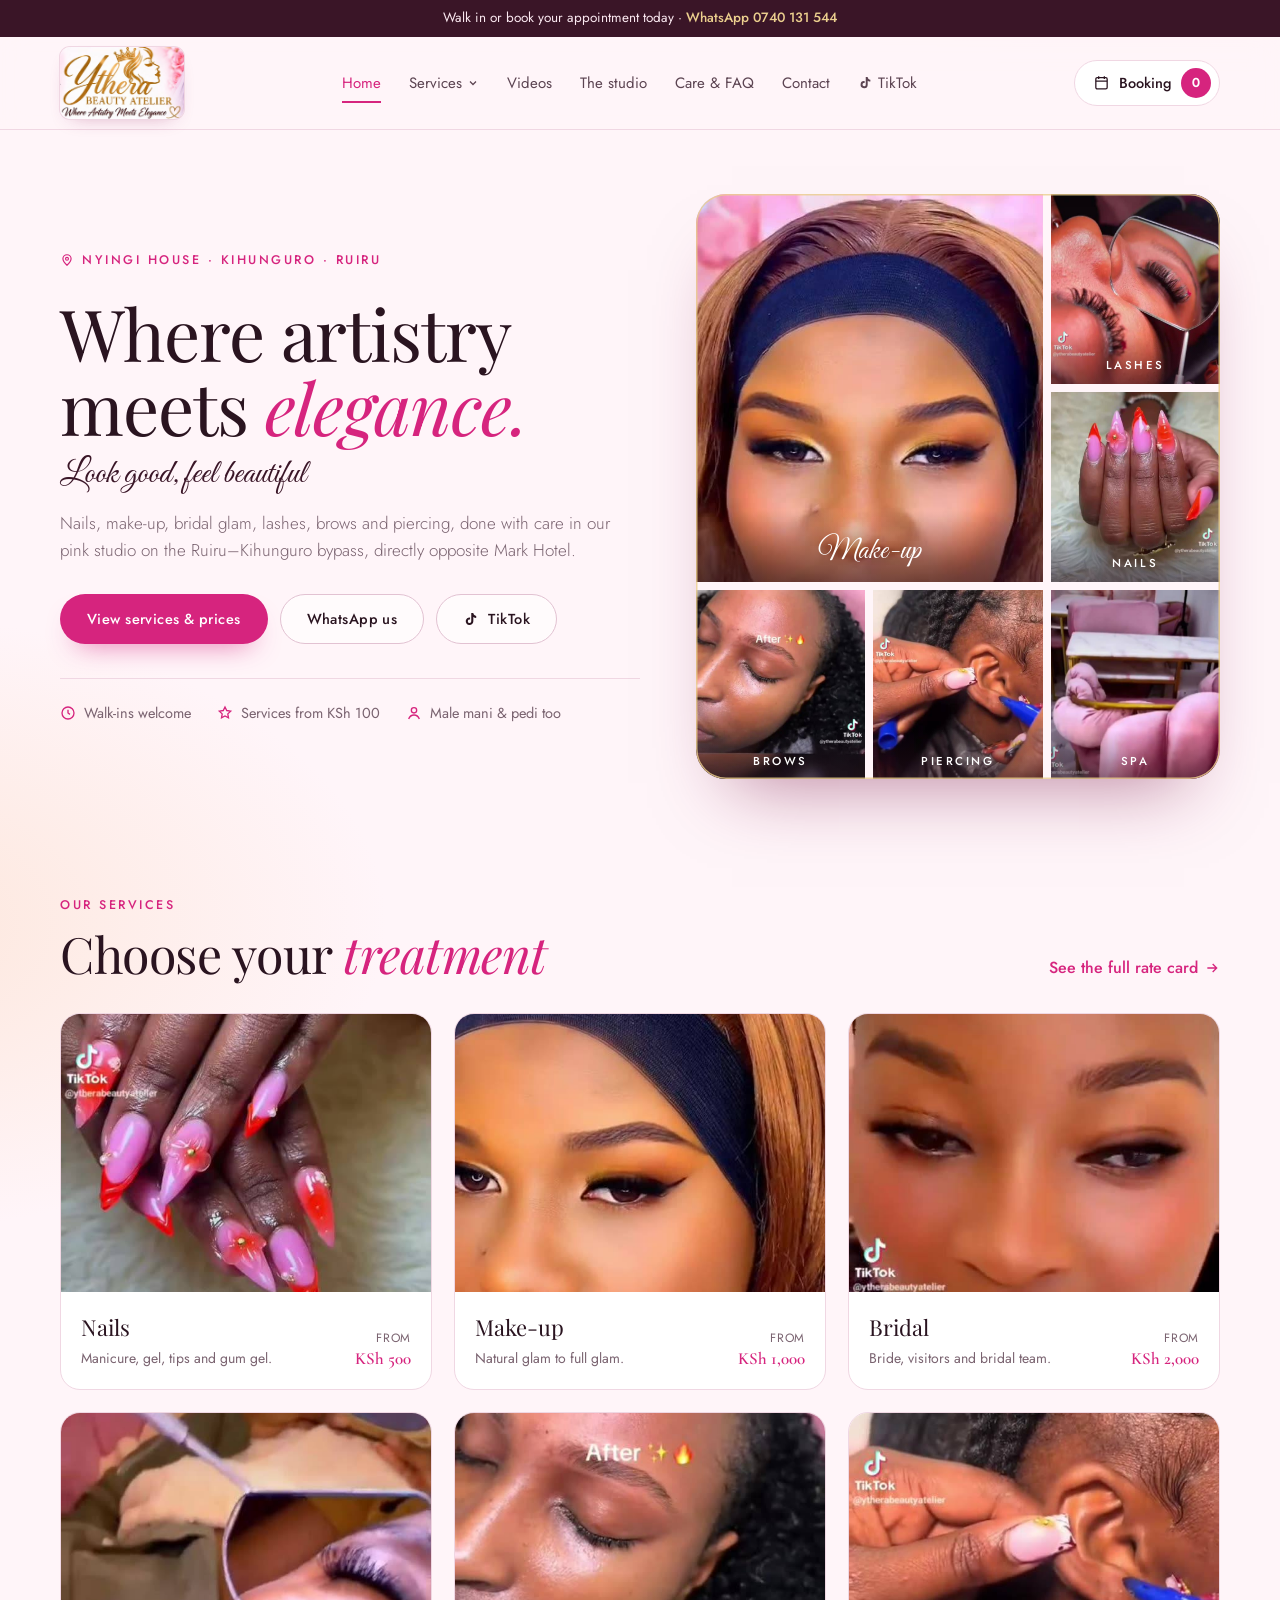
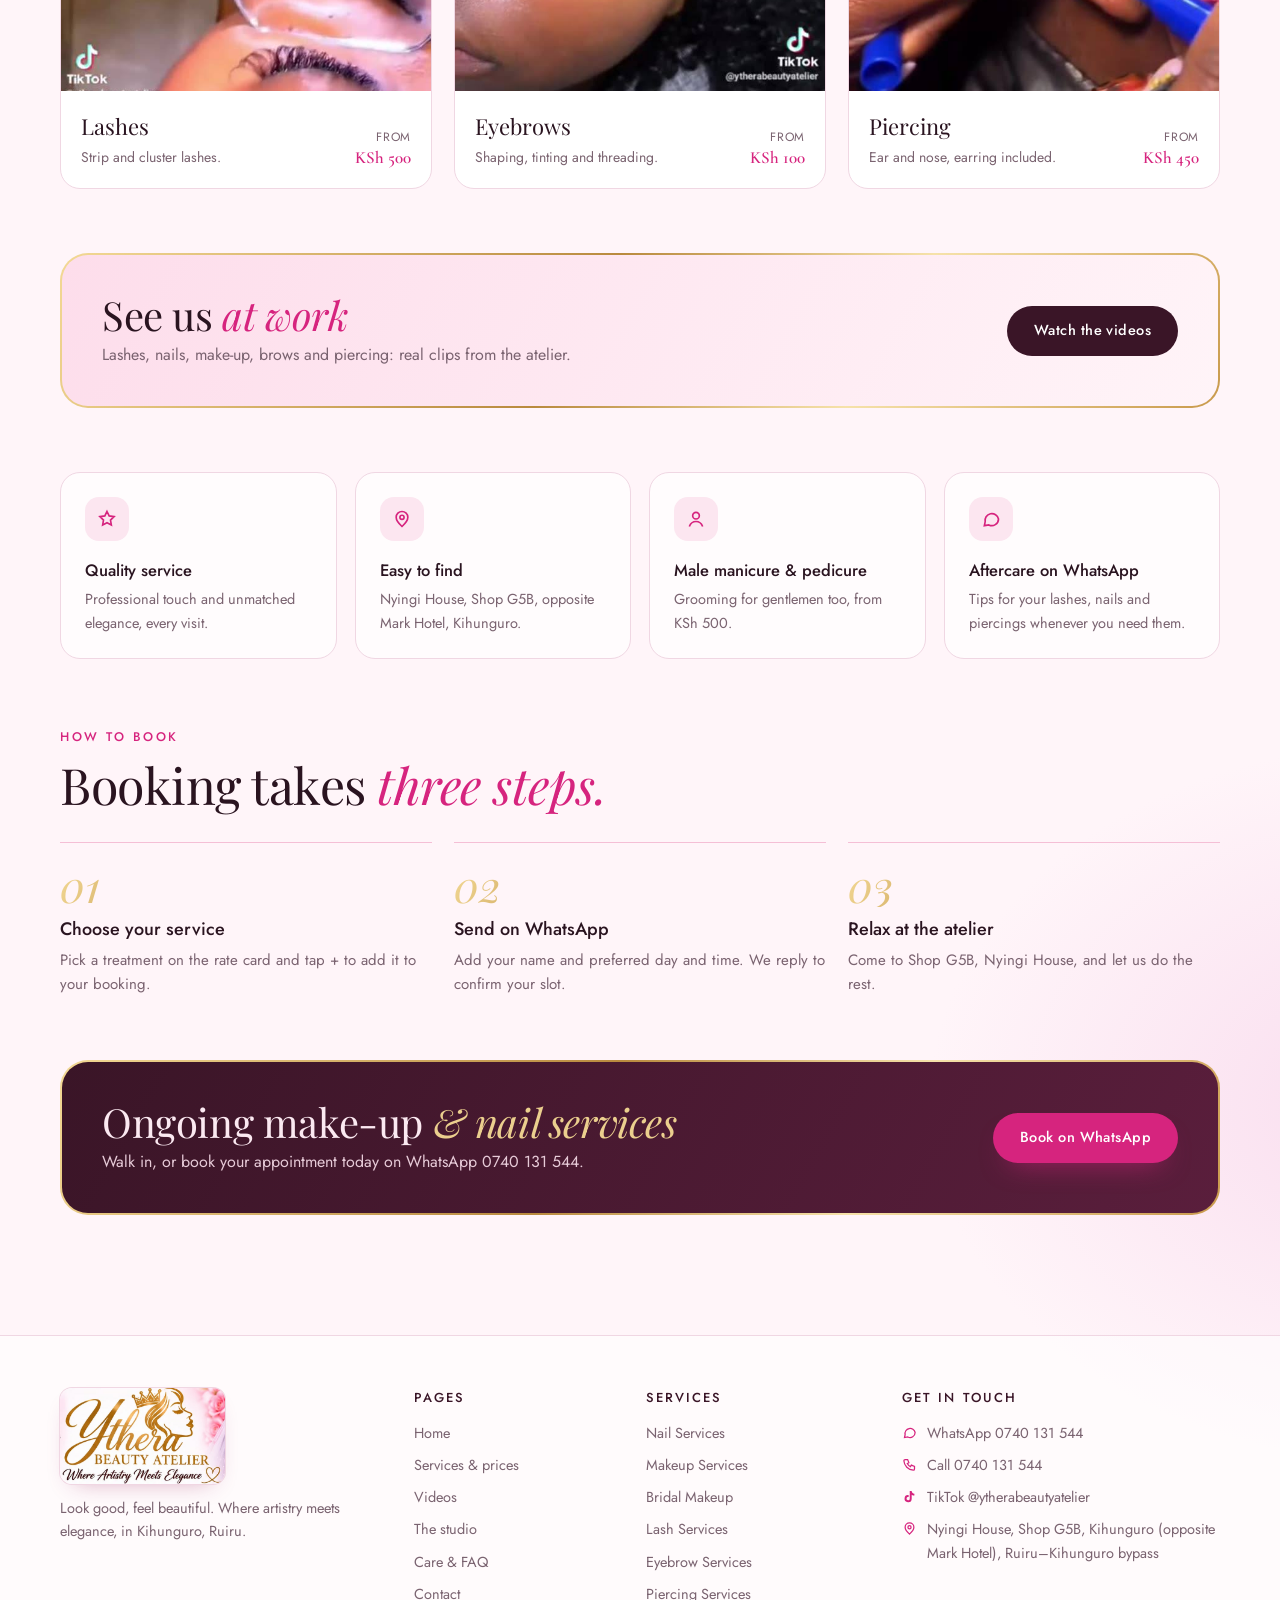
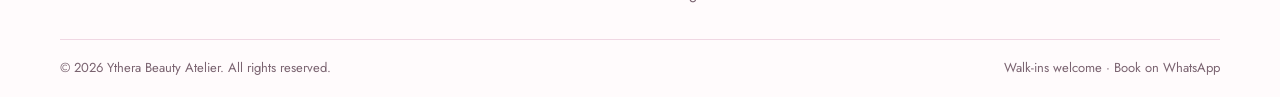
<file: index.html>
<!DOCTYPE html>
<html lang="en">
<head>
<meta charset="utf-8">
<meta name="viewport" content="width=device-width, initial-scale=1, viewport-fit=cover">
<title>Ythera Beauty Atelier · Nails, Make-up, Lashes &amp; Piercing in Kihunguro, Ruiru</title>
<meta name="description" content="Ythera Beauty Atelier: nails, make-up, bridal glam, lashes, brows and piercing at Nyingi House, Shop G5B, Kihunguro, opposite Mark Hotel. Walk in or book on WhatsApp 0740 131 544.">
<meta name="theme-color" content="#D6247E">
<link rel="icon" type="image/png" href="assets/img/favicon.png">
<link rel="apple-touch-icon" href="assets/img/favicon.png">
<meta property="og:type" content="website">
<meta property="og:title" content="Ythera Beauty Atelier · Where artistry meets elegance">
<meta property="og:description" content="Nails, make-up, bridal glam, lashes, brows and piercing in Kihunguro, Ruiru. Book on WhatsApp 0740 131 544.">
<meta property="og:image" content="assets/img/rate-card.jpg">
<link rel="preconnect" href="https://fonts.googleapis.com">
<link rel="preconnect" href="https://fonts.gstatic.com" crossorigin>
<link rel="stylesheet" href="https://fonts.googleapis.com/css2?family=Playfair+Display:ital,wght@0,400;0,500;1,400;1,500&family=Jost:wght@300;400;500;600&family=Great+Vibes&family=Cormorant+Garamond:wght@500;600;700&display=swap">
<link rel="stylesheet" href="css/styles.css">
<script type="application/ld+json">
{
  "@context":"https://schema.org",
  "@type":"BeautySalon",
  "name":"Ythera Beauty Atelier",
  "slogan":"Where artistry meets elegance",
  "telephone":"+254740131544",
  "image":"assets/img/rate-card.jpg",
  "priceRange":"KSh 100 – KSh 3,500",
  "address":{"@type":"PostalAddress","streetAddress":"Nyingi House, Shop G5B, opposite Mark Hotel, Ruiru–Kihunguro bypass","addressLocality":"Kihunguro, Ruiru","addressCountry":"KE"},
  "sameAs":["https://www.tiktok.com/@ytherabeautyatelier"]
}
</script>
</head>
<body>

<div class="announce">Walk in or book your appointment today · <a href="https://wa.me/254740131544" target="_blank" rel="noopener">WhatsApp 0740 131 544</a></div>

<header class="site-header">
  <div class="wrap nav">
    <a class="brand" href="#home" aria-label="Ythera Beauty Atelier home"><img src="assets/img/logo-main.jpg" alt="Ythera Beauty Atelier · Where Artistry Meets Elegance" width="124" height="72"></a>
    <nav class="links" aria-label="Main">
      <a href="#home">Home</a>
      <div class="dd">
        <a href="#services" data-parent="services">Services <svg width="12" height="12" viewBox="0 0 24 24" fill="none" stroke="currentColor" stroke-width="2.5"><path d="m6 9 6 6 6-6"/></svg></a>
        <div class="ddm"><div id="ddMenu"></div></div>
      </div>
      <a href="#videos">Videos</a>
      <a href="#studio">The studio</a>
      <a href="#faq">Care &amp; FAQ</a>
      <a href="#contact">Contact</a>
      <a href="https://www.tiktok.com/@ytherabeautyatelier" target="_blank" rel="noopener"><svg width="15" height="15" viewBox="0 0 24 24" fill="currentColor"><path d="M16.6 5.8A4.3 4.3 0 0 1 15.5 3h-3.1v12.4a2.6 2.6 0 1 1-1.8-2.5V9.7a5.7 5.7 0 1 0 4.9 5.7V9.1a7.3 7.3 0 0 0 4.3 1.4V7.4a4.3 4.3 0 0 1-3.2-1.6z"/></svg>TikTok</a>
    </nav>
    <div class="right">
      <button class="cartbtn" id="openCart" type="button" aria-label="Open your booking">
        <svg width="17" height="17" viewBox="0 0 24 24" fill="none" stroke="currentColor" stroke-width="1.8"><rect x="4" y="5" width="16" height="16" rx="2"/><path d="M8 3v4M16 3v4M4 10h16"/></svg>
        <span class="lbl">Booking</span><span class="n" id="count">0</span>
      </button>
      <button class="menubtn" id="menuBtn" type="button" aria-label="Open menu" aria-expanded="false"><svg width="20" height="20" viewBox="0 0 24 24" fill="none" stroke="currentColor" stroke-width="1.8"><path d="M4 7h16M4 12h16M4 17h16"/></svg></button>
    </div>
  </div>
  <nav class="mlinks" id="mlinks" aria-label="Mobile"></nav>
</header>

<main>
<div class="wrap">

<!-- ============ HOME ============ -->
<div class="view" data-view="home">
  <div class="hero">
    <div>
      <div class="eyebrow"><svg width="14" height="14" viewBox="0 0 24 24" fill="none" stroke="currentColor" stroke-width="2"><path d="M12 21s-7-6.2-7-11a7 7 0 0 1 14 0c0 4.8-7 11-7 11z"/><circle cx="12" cy="10" r="2.5"/></svg> Nyingi House · Kihunguro · Ruiru</div>
      <h1>Where artistry meets <em>elegance.</em></h1>
      <p class="tagline script">Look good, feel beautiful</p>
      <p class="lead">Nails, make-up, bridal glam, lashes, brows and piercing, done with care in our pink studio on the Ruiru–Kihunguro bypass, directly opposite Mark Hotel.</p>
      <div class="ctas">
        <a class="btn btn-pink" href="#services">View services &amp; prices</a>
        <a class="btn btn-ghost" href="https://wa.me/254740131544" target="_blank" rel="noopener">WhatsApp us</a>
        <a class="btn btn-ghost" href="https://www.tiktok.com/@ytherabeautyatelier" target="_blank" rel="noopener"><svg width="16" height="16" viewBox="0 0 24 24" fill="currentColor"><path d="M16.6 5.8A4.3 4.3 0 0 1 15.5 3h-3.1v12.4a2.6 2.6 0 1 1-1.8-2.5V9.7a5.7 5.7 0 1 0 4.9 5.7V9.1a7.3 7.3 0 0 0 4.3 1.4V7.4a4.3 4.3 0 0 1-3.2-1.6z"/></svg>TikTok</a>
      </div>
      <div class="hero-meta">
        <span><svg width="16" height="16" viewBox="0 0 24 24" fill="none" stroke="currentColor" stroke-width="2"><circle cx="12" cy="12" r="9"/><path d="M12 7v5l3 2"/></svg>Walk-ins welcome</span>
        <span><svg width="16" height="16" viewBox="0 0 24 24" fill="none" stroke="currentColor" stroke-width="2"><path d="M12 3l2.6 5.3 5.9.9-4.3 4.1 1 5.8L12 16.4 6.8 19.1l1-5.8L3.5 9.2l5.9-.9z"/></svg>Services from KSh 100</span>
        <span><svg width="16" height="16" viewBox="0 0 24 24" fill="none" stroke="currentColor" stroke-width="2"><circle cx="12" cy="8" r="4"/><path d="M4 21c1.5-4 4.5-6 8-6s6.5 2 8 6"/></svg>Male mani &amp; pedi too</span>
      </div>
    </div>
    <div class="mosaic">
      <div class="tile big"><video src="assets/video/makeup.mp4" poster="assets/img/makeup2.jpg" autoplay muted loop playsinline aria-label="Make-up at Ythera"></video><span>Make-up</span></div>
      <a class="tile" href="#lashes"><img src="assets/img/lashes2.jpg" alt="Lash extensions"><span>Lashes</span></a>
      <a class="tile" href="#nails"><img src="assets/img/nails2.jpg" alt="Gum gel nails"><span>Nails</span></a>
      <a class="tile" href="#eyebrows"><img src="assets/img/brows.jpg" alt="Eyebrow threading"><span>Brows</span></a>
      <a class="tile" href="#piercing"><img src="assets/img/piercing.jpg" alt="Ear piercing"><span>Piercing</span></a>
      <a class="tile" href="#studio"><img src="assets/img/spa2.jpg" alt="The spa lounge"><span>Spa</span></a>
    </div>
  </div>

  <section>
    <div class="sh">
      <div><div class="eyebrow">Our services</div><h2 class="h2">Choose your <em>treatment</em></h2></div>
      <a class="link" href="#services">See the full rate card <svg width="16" height="16" viewBox="0 0 24 24" fill="none" stroke="currentColor" stroke-width="2"><path d="M5 12h14M13 6l6 6-6 6"/></svg></a>
    </div>
    <div class="cats" id="cats"></div>
  </section>

  <section style="padding-top:0">
    <div class="band">
      <div><h2 class="h2">See us <em>at work</em></h2><p>Lashes, nails, make-up, brows and piercing: real clips from the atelier.</p></div>
      <a class="btn btn-dark" href="#videos">Watch the videos</a>
    </div>
  </section>

  <section style="padding-top:0">
    <div class="perks" id="perksHome"></div>
  </section>

  <section style="padding-top:0">
    <div class="eyebrow">How to book</div>
    <h2 class="h2" style="margin-top:10px">Booking takes <em>three steps.</em></h2>
    <div class="steps">
      <div class="step"><div class="n">01</div><h4>Choose your service</h4><p>Pick a treatment on the rate card and tap + to add it to your booking.</p></div>
      <div class="step"><div class="n">02</div><h4>Send on WhatsApp</h4><p>Add your name and preferred day and time. We reply to confirm your slot.</p></div>
      <div class="step"><div class="n">03</div><h4>Relax at the atelier</h4><p>Come to Shop G5B, Nyingi House, and let us do the rest.</p></div>
    </div>
  </section>

  <section style="padding-top:0">
    <div class="band dark">
      <div><h2 class="h2">Ongoing make-up <em>&amp; nail services</em></h2><p>Walk in, or book your appointment today on WhatsApp 0740 131 544.</p></div>
      <a class="btn btn-pink" href="https://wa.me/254740131544" target="_blank" rel="noopener">Book on WhatsApp</a>
    </div>
  </section>
</div>

<!-- ============ SERVICES ============ -->
<div class="view" data-view="services">
  <section class="phead" style="padding-bottom:24px">
    <div class="eyebrow">Rate card</div>
    <h1 class="h2" id="shopTitle">Our services &amp; rate card</h1>
    <p class="lead" id="shopSub">Everything we offer at the atelier.</p>
    <div class="durs">
      <span><svg width="15" height="15" viewBox="0 0 24 24" fill="none" stroke="currentColor" stroke-width="2"><circle cx="12" cy="12" r="9"/><path d="M12 7v5l3 2"/></svg>Walk in or book your appointment</span>
      <span><svg width="15" height="15" viewBox="0 0 24 24" fill="none" stroke="currentColor" stroke-width="2"><circle cx="12" cy="8" r="4"/><path d="M4 21c1.5-4 4.5-6 8-6s6.5 2 8 6"/></svg>Male manicure &amp; pedicure available</span>
    </div>
    <div class="chips" id="chips"></div>
    <div class="tools">
      <label class="search"><svg width="16" height="16" viewBox="0 0 24 24" fill="none" stroke="#9A8190" stroke-width="2"><circle cx="11" cy="11" r="7"/><path d="m20 20-3.5-3.5"/></svg><input id="q" type="search" placeholder="Search services…" aria-label="Search services"></label>
      <select class="select" id="sort" aria-label="Sort services"><option value="f">As on rate card</option><option value="lo">Price: low to high</option><option value="hi">Price: high to low</option></select>
      <button class="btn btn-ghost" type="button" id="openCardImg"><svg width="16" height="16" viewBox="0 0 24 24" fill="none" stroke="currentColor" stroke-width="1.8"><rect x="3" y="3" width="18" height="18" rx="2"/><circle cx="9" cy="9" r="2"/><path d="m21 15-5-5L5 21"/></svg>View printed rate card</button>
    </div>
  </section>

  <div class="rc">
    <div class="rc-title"><span>OUR SERVICES &amp; RATE CARD</span></div>
    <p class="rc-tag script">Where Artistry Meets Elegance ♡</p>
    <div class="mgrid" id="grid"></div>
    <p class="rc-hint">Tap <b>+</b> next to a service to add it to your booking.</p>
    <div class="rc-walkin"><span class="script">Ongoing Makeup &amp; Nail Services ♡</span><small>Walk in.. Book your appointment today!</small></div>
    <div class="rc-values">
      <div><svg width="20" height="20" viewBox="0 0 24 24" fill="none" stroke="currentColor" stroke-width="1.6"><path d="M6 3h12l3 6-9 12L3 9z"/><path d="M3 9h18M9 3l3 18M15 3l-3 18"/></svg>Quality Service</div>
      <div><svg width="20" height="20" viewBox="0 0 24 24" fill="none" stroke="currentColor" stroke-width="1.6"><path d="M12 20s-7-4.4-7-10a4 4 0 0 1 7-2.6A4 4 0 0 1 19 10c0 5.6-7 10-7 10z"/></svg>Professional Touch</div>
      <div><svg width="20" height="20" viewBox="0 0 24 24" fill="none" stroke="currentColor" stroke-width="1.6"><path d="M12 20c-4 0-8-2-9-6 3 0 6 1 9 6zm0 0c4 0 8-2 9-6-3 0-6 1-9 6zm0 0c-2-3-2-9 0-13 2 4 2 10 0 13z"/></svg>Unmatched Elegance</div>
    </div>
    <div class="rc-slogan">Look Good, Feel <span>Beautiful</span> ♡</div>
  </div>
</div>

<!-- ============ VIDEOS ============ -->
<div class="view" data-view="videos">
  <section class="phead" style="padding-bottom:32px"><div class="eyebrow">See us at work</div><h1 class="h2">Videos</h1><p class="lead">Tap a video to pause or play, and tap the speaker for sound.</p></section>
  <section style="padding-top:0"><div class="reels" id="reels"></div></section>
</div>

<!-- ============ STUDIO ============ -->
<div class="view" data-view="studio">
  <section class="phead" style="padding-bottom:0"><div class="eyebrow">About us</div><h1 class="h2">The studio</h1><p class="lead">Where artistry meets elegance, in Kihunguro, Ruiru.</p></section>
  <section>
    <div class="studio">
      <div>
        <h2 class="h2">A pink space made <em>for slowing down.</em></h2>
        <p>Ythera Beauty Atelier is a beauty spa in Kihunguro offering nails, make-up, piercing, lashes and skincare. Velvet chairs, soft lighting and a team that takes its time.</p>
        <div class="karibu script">Karibu sana</div>
        <div class="ctas"><a class="btn btn-dark" href="#contact">Find us</a><a class="btn btn-ghost" href="https://www.tiktok.com/@ytherabeautyatelier" target="_blank" rel="noopener">See our work on TikTok</a></div>
      </div>
      <div class="pics"><img src="assets/img/spa.jpg" alt="The studio, with the Ythera logo on a marble wall" loading="lazy"><img src="assets/img/glam.jpg" alt="A natural glam client" loading="lazy"></div>
    </div>
  </section>
  <section style="padding-top:0"><div class="perks" id="perksStudio"></div></section>
</div>

<!-- ============ FAQ ============ -->
<div class="view" data-view="faq">
  <section class="phead" style="padding-bottom:0"><div class="eyebrow">Care &amp; FAQ</div><h1 class="h2">Care <em>&amp; FAQ</em></h1><p class="lead">Aftercare tips and answers to common questions.</p></section>
  <section>
    <div class="faq">
      <div class="faq-side">
        <h2 class="h2">Still have a <em>question?</em></h2>
        <p>Message us on WhatsApp for aftercare help or anything about your booking.</p>
        <a class="btn btn-wa" href="https://wa.me/254740131544" target="_blank" rel="noopener">Ask on WhatsApp</a>
      </div>
      <div id="faqList"></div>
    </div>
  </section>
</div>

<!-- ============ CONTACT ============ -->
<div class="view" data-view="contact">
  <section class="phead" style="padding-bottom:28px"><div class="eyebrow">Contact</div><h1 class="h2">Get in <em>touch</em></h1><p class="lead">WhatsApp, call or visit us at the atelier.</p></section>
  <section style="padding-top:0">
    <div class="ccards">
      <a class="ccard" href="https://wa.me/254740131544" target="_blank" rel="noopener"><div class="ico"><svg width="22" height="22" viewBox="0 0 24 24" fill="none" stroke="currentColor" stroke-width="2"><path d="M21 12a8 8 0 0 1-11.6 7.1L4 20l1-4.6A8 8 0 1 1 21 12z"/></svg></div><h4>WhatsApp</h4><p>0740 131 544</p><span class="go">Chat with us →</span></a>
      <div class="ccard"><div class="ico"><svg width="22" height="22" viewBox="0 0 24 24" fill="none" stroke="currentColor" stroke-width="2"><path d="M5 4h4l2 5-2.5 1.5a11 11 0 0 0 5 5L15 13l5 2v4a2 2 0 0 1-2 2A16 16 0 0 1 3 6a2 2 0 0 1 2-2"/></svg></div><h4>Call</h4><p><a href="tel:+254740131544">0740 131 544</a></p><button class="go" type="button" id="copyBtn">Copy number</button></div>
      <a class="ccard" href="https://www.tiktok.com/@ytherabeautyatelier" target="_blank" rel="noopener"><div class="ico"><svg width="20" height="20" viewBox="0 0 24 24" fill="currentColor"><path d="M16.6 5.8A4.3 4.3 0 0 1 15.5 3h-3.1v12.4a2.6 2.6 0 1 1-1.8-2.5V9.7a5.7 5.7 0 1 0 4.9 5.7V9.1a7.3 7.3 0 0 0 4.3 1.4V7.4a4.3 4.3 0 0 1-3.2-1.6z"/></svg></div><h4>TikTok</h4><p>@ytherabeautyatelier</p><span class="go">See our latest work →</span></a>
    </div>
    <div class="visit">
      <div>
        <div class="eyebrow">Visit us</div>
        <h2 class="h2">Nyingi House, <em>Shop G5B</em></h2>
        <p>Kihunguro, directly opposite Mark Hotel, along the Ruiru–Kihunguro bypass. Walk-ins welcome.</p>
        <div class="ctas"><a class="btn btn-dark" href="https://www.google.com/maps/search/?api=1&amp;query=Nyingi+House+Kihunguro+Ruiru" target="_blank" rel="noopener">Open in Google Maps</a><a class="btn btn-ghost" href="https://wa.me/254740131544?text=Hello%20Ythera%2C%20please%20share%20directions%20to%20the%20atelier." target="_blank" rel="noopener">Ask for directions</a></div>
      </div>
      <img src="assets/img/spa.jpg" alt="Inside the Ythera studio" loading="lazy">
    </div>
  </section>
</div>

</div>
</main>

<footer>
  <div class="wrap">
    <div class="fgrid">
      <div><img src="assets/img/logo-main.jpg" alt="Ythera Beauty Atelier · Where Artistry Meets Elegance" width="165" height="96"><p>Look good, feel beautiful. Where artistry meets elegance, in Kihunguro, Ruiru.</p></div>
      <div><h5>Pages</h5><ul><li><a href="#home">Home</a></li><li><a href="#services">Services &amp; prices</a></li><li><a href="#videos">Videos</a></li><li><a href="#studio">The studio</a></li><li><a href="#faq">Care &amp; FAQ</a></li><li><a href="#contact">Contact</a></li></ul></div>
      <div><h5>Services</h5><ul id="fServices"></ul></div>
      <div><h5>Get in touch</h5><ul>
        <li><svg width="15" height="15" viewBox="0 0 24 24" fill="none" stroke="currentColor" stroke-width="2"><path d="M21 12a8 8 0 0 1-11.6 7.1L4 20l1-4.6A8 8 0 1 1 21 12z"/></svg><a href="https://wa.me/254740131544" target="_blank" rel="noopener">WhatsApp 0740 131 544</a></li>
        <li><svg width="15" height="15" viewBox="0 0 24 24" fill="none" stroke="currentColor" stroke-width="2"><path d="M5 4h4l2 5-2.5 1.5a11 11 0 0 0 5 5L15 13l5 2v4a2 2 0 0 1-2 2A16 16 0 0 1 3 6a2 2 0 0 1 2-2"/></svg><a href="tel:+254740131544">Call 0740 131 544</a></li>
        <li><svg width="15" height="15" viewBox="0 0 24 24" fill="currentColor"><path d="M16.6 5.8A4.3 4.3 0 0 1 15.5 3h-3.1v12.4a2.6 2.6 0 1 1-1.8-2.5V9.7a5.7 5.7 0 1 0 4.9 5.7V9.1a7.3 7.3 0 0 0 4.3 1.4V7.4a4.3 4.3 0 0 1-3.2-1.6z"/></svg><a href="https://www.tiktok.com/@ytherabeautyatelier" target="_blank" rel="noopener">TikTok @ytherabeautyatelier</a></li>
        <li><svg width="15" height="15" viewBox="0 0 24 24" fill="none" stroke="currentColor" stroke-width="2"><path d="M12 21s-7-6.2-7-11a7 7 0 0 1 14 0c0 4.8-7 11-7 11z"/><circle cx="12" cy="10" r="2.5"/></svg>Nyingi House, Shop G5B, Kihunguro (opposite Mark Hotel), Ruiru–Kihunguro bypass</li>
      </ul></div>
    </div>
    <div class="copy"><span>© <span id="yr">2026</span> Ythera Beauty Atelier. All rights reserved.</span><span>Walk-ins welcome · Book on WhatsApp</span></div>
  </div>
</footer>

<!-- Booking drawer -->
<div class="scrim" id="scrim"></div>
<aside class="drawer" id="drawer" aria-label="Your booking" aria-hidden="true">
  <div class="dh"><h3>Your <em>booking</em></h3><button class="x" id="closeCart" type="button" aria-label="Close booking"><svg width="16" height="16" viewBox="0 0 24 24" fill="none" stroke="currentColor" stroke-width="1.8"><path d="M6 6l12 12M18 6L6 18"/></svg></button></div>
  <div class="db" id="items"></div>
  <div class="df">
    <div class="two">
      <label for="nm">Name<input id="nm" autocomplete="name" placeholder="Your name"></label>
      <label for="dt">Preferred day &amp; time<input id="dt" placeholder="e.g. Sat 10am"></label>
    </div>
    <div class="tot"><span>Estimated total</span><b id="tot">KSh 0</b></div>
    <a class="btn btn-wa" id="waBtn" href="https://wa.me/254740131544" target="_blank" rel="noopener"><svg width="18" height="18" viewBox="0 0 24 24" fill="currentColor"><path d="M12 2a10 10 0 0 0-8.6 15.1L2 22l5-1.3A10 10 0 1 0 12 2zm5.3 14.1c-.2.6-1.3 1.2-1.8 1.2s-1 .2-3.4-.7a11.6 11.6 0 0 1-4.6-4.1c-.4-.6-1-1.8-1-2.9a3 3 0 0 1 1-2.3 1 1 0 0 1 .8-.3h.6c.2 0 .4 0 .6.5l.8 2c.1.2.1.4 0 .6l-.4.6-.4.4c-.1.2-.3.3-.1.6a8.4 8.4 0 0 0 1.6 2 7.6 7.6 0 0 0 2.3 1.4c.3.1.5.1.6-.1l.9-1c.2-.3.4-.2.6-.1l1.9.9c.3.1.5.2.5.3a2.3 2.3 0 0 1-.1 1z"/></svg>Send booking on WhatsApp</a>
    <p class="note">Opens WhatsApp with your selection to 0740 131 544. The team confirms your appointment.</p>
  </div>
</aside>

<div class="mbar" id="mbar"><div><small id="mbarN">0 services</small><b id="mbarT">KSh 0</b></div><button class="btn btn-pink" type="button" id="mbarBtn">Review booking</button></div>

<div class="lightbox" id="lightbox" role="dialog" aria-label="Printed rate card"><button class="x" type="button" id="closeLb" aria-label="Close"><svg width="16" height="16" viewBox="0 0 24 24" fill="none" stroke="currentColor" stroke-width="1.8"><path d="M6 6l12 12M18 6L6 18"/></svg></button><img src="assets/img/rate-card.jpg" alt="Ythera Beauty Atelier printed services and rate card" loading="lazy"></div>

<div class="toast" id="toast" role="status" aria-live="polite"></div>

<script src="js/script.js"></script>
</body>
</html>
</file>
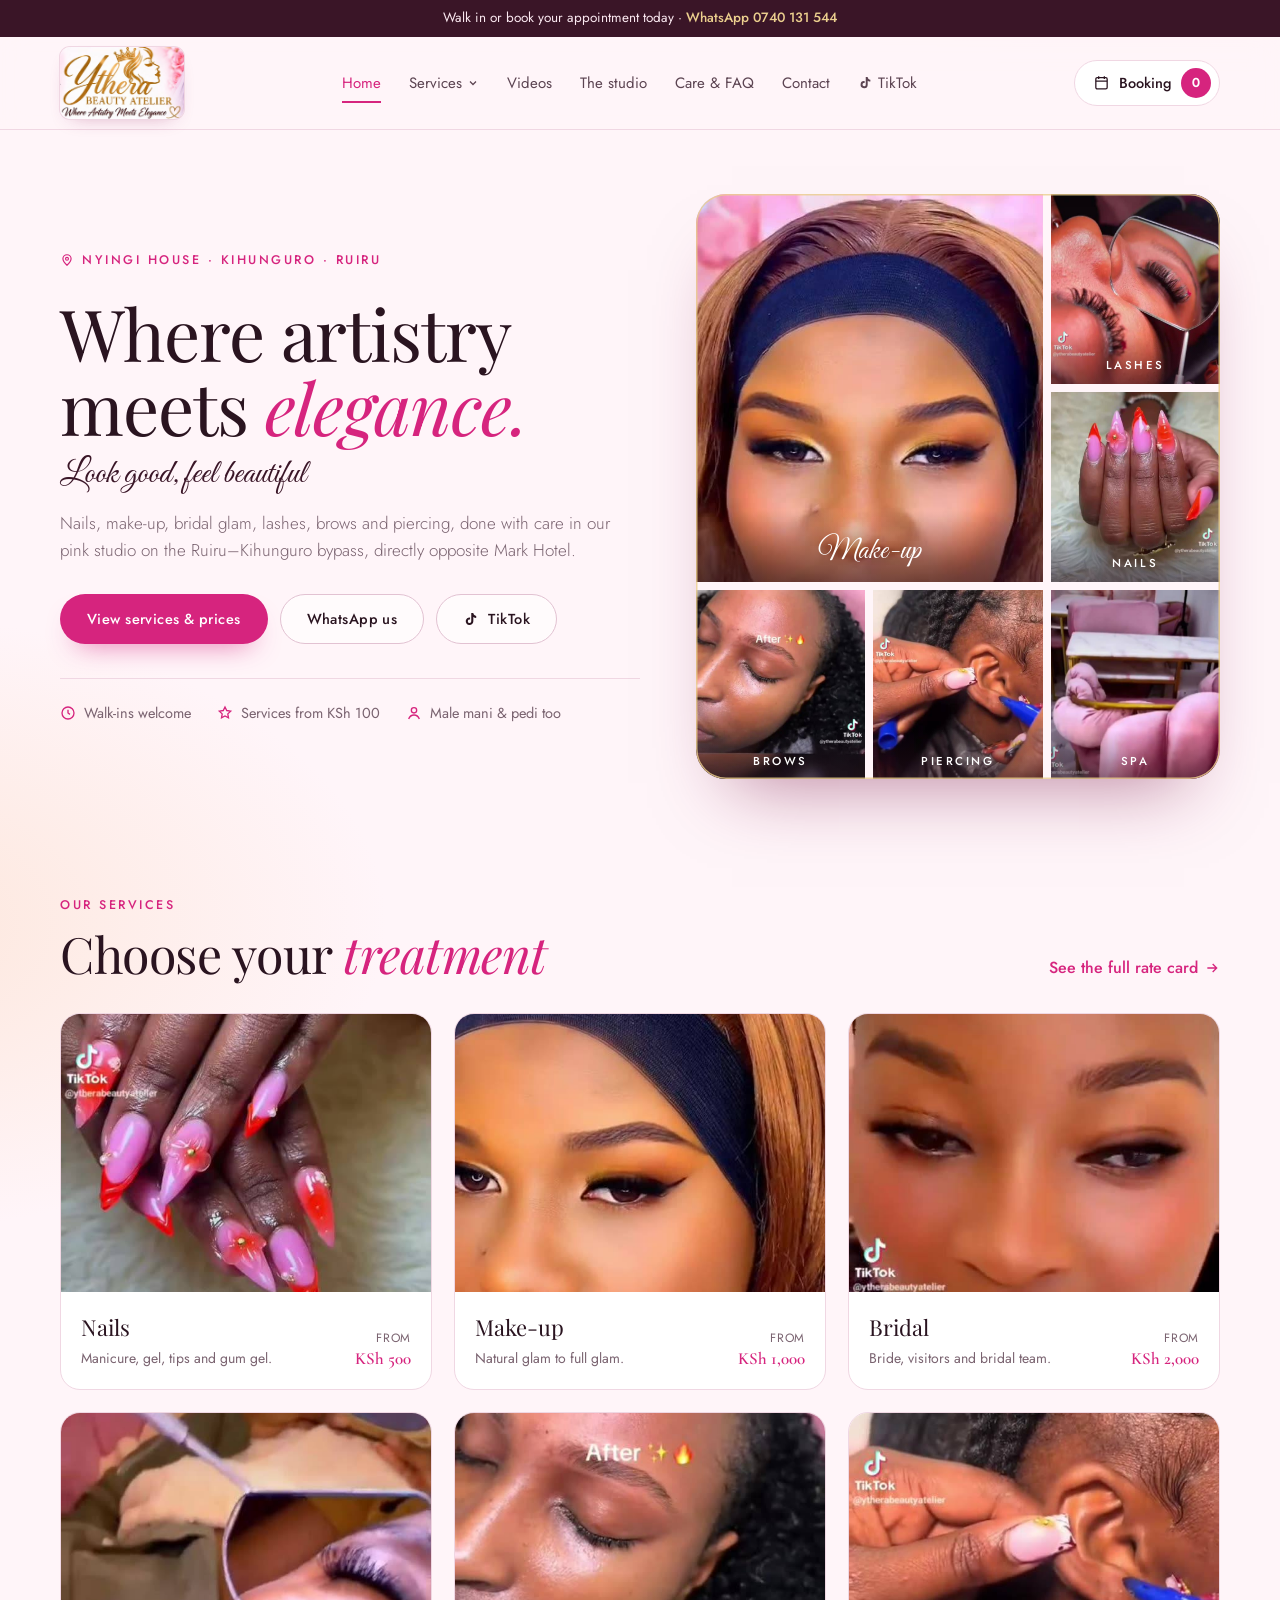
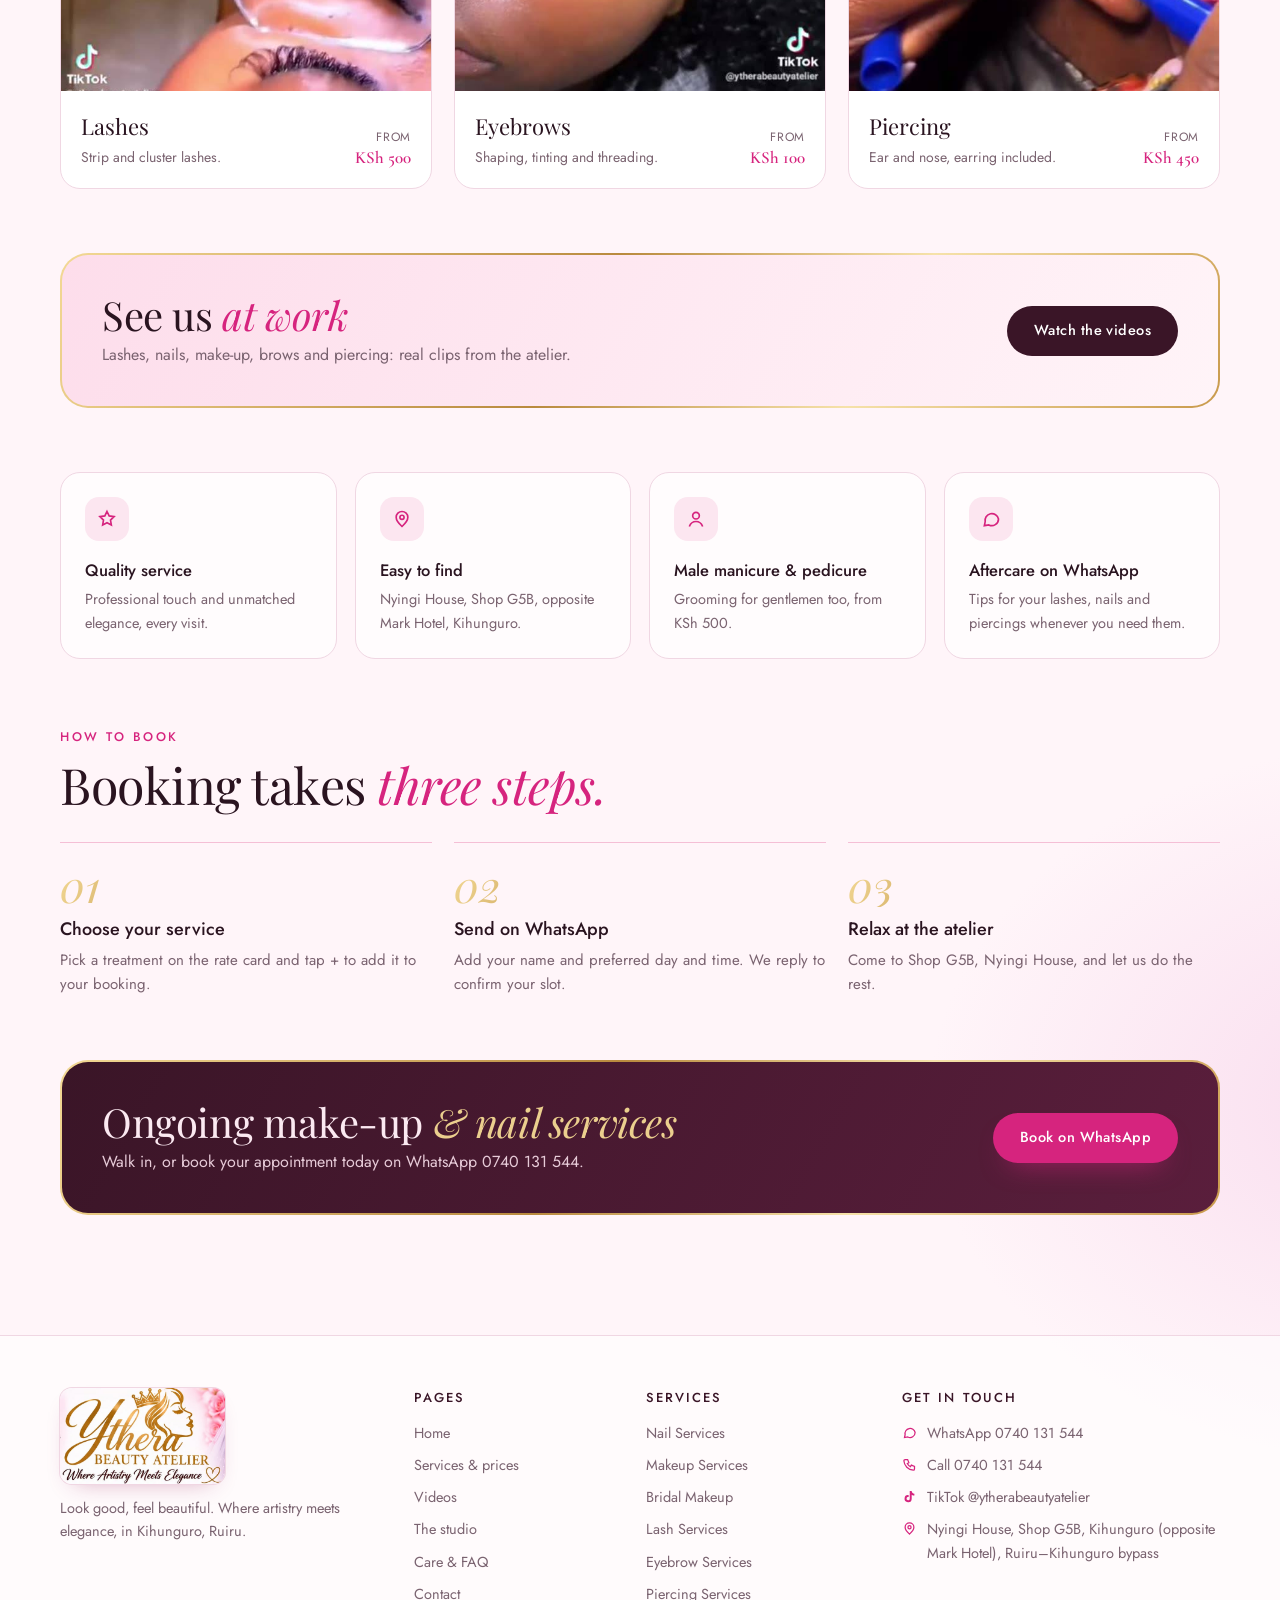
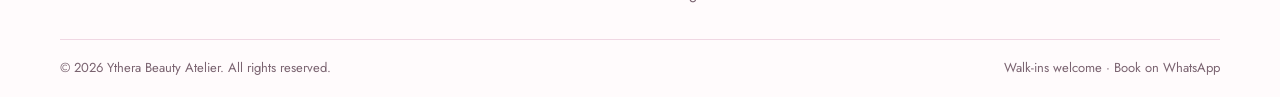
<file: ythera-website/index.html>
<!DOCTYPE html>
<html lang="en">
<head>
<meta charset="utf-8">
<meta name="viewport" content="width=device-width, initial-scale=1, viewport-fit=cover">
<title>Ythera Beauty Atelier · Nails, Make-up, Lashes &amp; Piercing in Kihunguro, Ruiru</title>
<meta name="description" content="Ythera Beauty Atelier: nails, make-up, bridal glam, lashes, brows and piercing at Nyingi House, Shop G5B, Kihunguro, opposite Mark Hotel. Walk in or book on WhatsApp 0740 131 544.">
<meta name="theme-color" content="#D6247E">
<link rel="icon" type="image/png" href="img/favicon.png">
<link rel="apple-touch-icon" href="img/favicon.png">
<meta property="og:type" content="website">
<meta property="og:title" content="Ythera Beauty Atelier · Where artistry meets elegance">
<meta property="og:description" content="Nails, make-up, bridal glam, lashes, brows and piercing in Kihunguro, Ruiru. Book on WhatsApp 0740 131 544.">
<meta property="og:image" content="img/rate-card.jpg">
<link rel="preconnect" href="https://fonts.googleapis.com">
<link rel="preconnect" href="https://fonts.gstatic.com" crossorigin>
<link rel="stylesheet" href="https://fonts.googleapis.com/css2?family=Playfair+Display:ital,wght@0,400;0,500;1,400;1,500&family=Jost:wght@300;400;500;600&family=Great+Vibes&family=Cormorant+Garamond:wght@500;600;700&display=swap">
<link rel="stylesheet" href="styles.css">
<script type="application/ld+json">
{
  "@context":"https://schema.org",
  "@type":"BeautySalon",
  "name":"Ythera Beauty Atelier",
  "slogan":"Where artistry meets elegance",
  "telephone":"+254740131544",
  "image":"img/rate-card.jpg",
  "priceRange":"KSh 100 – KSh 3,500",
  "address":{"@type":"PostalAddress","streetAddress":"Nyingi House, Shop G5B, opposite Mark Hotel, Ruiru–Kihunguro bypass","addressLocality":"Kihunguro, Ruiru","addressCountry":"KE"},
  "sameAs":["https://www.tiktok.com/@ytherabeautyatelier"]
}
</script>
</head>
<body>

<div class="announce">Walk in or book your appointment today · <a href="https://wa.me/254740131544" target="_blank" rel="noopener">WhatsApp 0740 131 544</a></div>

<header class="site-header">
  <div class="wrap nav">
    <a class="brand" href="#home" aria-label="Ythera Beauty Atelier home"><img src="img/logo-main.jpg" alt="Ythera Beauty Atelier · Where Artistry Meets Elegance" width="124" height="72"></a>
    <nav class="links" aria-label="Main">
      <a href="#home">Home</a>
      <div class="dd">
        <a href="#services" data-parent="services">Services <svg width="12" height="12" viewBox="0 0 24 24" fill="none" stroke="currentColor" stroke-width="2.5"><path d="m6 9 6 6 6-6"/></svg></a>
        <div class="ddm"><div id="ddMenu"></div></div>
      </div>
      <a href="#videos">Videos</a>
      <a href="#studio">The studio</a>
      <a href="#faq">Care &amp; FAQ</a>
      <a href="#contact">Contact</a>
      <a href="https://www.tiktok.com/@ytherabeautyatelier" target="_blank" rel="noopener"><svg width="15" height="15" viewBox="0 0 24 24" fill="currentColor"><path d="M16.6 5.8A4.3 4.3 0 0 1 15.5 3h-3.1v12.4a2.6 2.6 0 1 1-1.8-2.5V9.7a5.7 5.7 0 1 0 4.9 5.7V9.1a7.3 7.3 0 0 0 4.3 1.4V7.4a4.3 4.3 0 0 1-3.2-1.6z"/></svg>TikTok</a>
    </nav>
    <div class="right">
      <button class="cartbtn" id="openCart" type="button" aria-label="Open your booking">
        <svg width="17" height="17" viewBox="0 0 24 24" fill="none" stroke="currentColor" stroke-width="1.8"><rect x="4" y="5" width="16" height="16" rx="2"/><path d="M8 3v4M16 3v4M4 10h16"/></svg>
        <span class="lbl">Booking</span><span class="n" id="count">0</span>
      </button>
      <button class="menubtn" id="menuBtn" type="button" aria-label="Open menu" aria-expanded="false"><svg width="20" height="20" viewBox="0 0 24 24" fill="none" stroke="currentColor" stroke-width="1.8"><path d="M4 7h16M4 12h16M4 17h16"/></svg></button>
    </div>
  </div>
  <nav class="mlinks" id="mlinks" aria-label="Mobile"></nav>
</header>

<main>
<div class="wrap">

<!-- ============ HOME ============ -->
<div class="view" data-view="home">
  <div class="hero">
    <div>
      <div class="eyebrow"><svg width="14" height="14" viewBox="0 0 24 24" fill="none" stroke="currentColor" stroke-width="2"><path d="M12 21s-7-6.2-7-11a7 7 0 0 1 14 0c0 4.8-7 11-7 11z"/><circle cx="12" cy="10" r="2.5"/></svg> Nyingi House · Kihunguro · Ruiru</div>
      <h1>Where artistry meets <em>elegance.</em></h1>
      <p class="tagline script">Look good, feel beautiful</p>
      <p class="lead">Nails, make-up, bridal glam, lashes, brows and piercing, done with care in our pink studio on the Ruiru–Kihunguro bypass, directly opposite Mark Hotel.</p>
      <div class="ctas">
        <a class="btn btn-pink" href="#services">View services &amp; prices</a>
        <a class="btn btn-ghost" href="https://wa.me/254740131544" target="_blank" rel="noopener">WhatsApp us</a>
        <a class="btn btn-ghost" href="https://www.tiktok.com/@ytherabeautyatelier" target="_blank" rel="noopener"><svg width="16" height="16" viewBox="0 0 24 24" fill="currentColor"><path d="M16.6 5.8A4.3 4.3 0 0 1 15.5 3h-3.1v12.4a2.6 2.6 0 1 1-1.8-2.5V9.7a5.7 5.7 0 1 0 4.9 5.7V9.1a7.3 7.3 0 0 0 4.3 1.4V7.4a4.3 4.3 0 0 1-3.2-1.6z"/></svg>TikTok</a>
      </div>
      <div class="hero-meta">
        <span><svg width="16" height="16" viewBox="0 0 24 24" fill="none" stroke="currentColor" stroke-width="2"><circle cx="12" cy="12" r="9"/><path d="M12 7v5l3 2"/></svg>Walk-ins welcome</span>
        <span><svg width="16" height="16" viewBox="0 0 24 24" fill="none" stroke="currentColor" stroke-width="2"><path d="M12 3l2.6 5.3 5.9.9-4.3 4.1 1 5.8L12 16.4 6.8 19.1l1-5.8L3.5 9.2l5.9-.9z"/></svg>Services from KSh 100</span>
        <span><svg width="16" height="16" viewBox="0 0 24 24" fill="none" stroke="currentColor" stroke-width="2"><circle cx="12" cy="8" r="4"/><path d="M4 21c1.5-4 4.5-6 8-6s6.5 2 8 6"/></svg>Male mani &amp; pedi too</span>
      </div>
    </div>
    <div class="mosaic">
      <div class="tile big"><video src="vid/makeup.mp4" poster="img/makeup2.jpg" autoplay muted loop playsinline aria-label="Make-up at Ythera"></video><span>Make-up</span></div>
      <a class="tile" href="#lashes"><img src="img/lashes2.jpg" alt="Lash extensions"><span>Lashes</span></a>
      <a class="tile" href="#nails"><img src="img/nails2.jpg" alt="Gum gel nails"><span>Nails</span></a>
      <a class="tile" href="#eyebrows"><img src="img/brows.jpg" alt="Eyebrow threading"><span>Brows</span></a>
      <a class="tile" href="#piercing"><img src="img/piercing.jpg" alt="Ear piercing"><span>Piercing</span></a>
      <a class="tile" href="#studio"><img src="img/spa2.jpg" alt="The spa lounge"><span>Spa</span></a>
    </div>
  </div>

  <section>
    <div class="sh">
      <div><div class="eyebrow">Our services</div><h2 class="h2">Choose your <em>treatment</em></h2></div>
      <a class="link" href="#services">See the full rate card <svg width="16" height="16" viewBox="0 0 24 24" fill="none" stroke="currentColor" stroke-width="2"><path d="M5 12h14M13 6l6 6-6 6"/></svg></a>
    </div>
    <div class="cats" id="cats"></div>
  </section>

  <section style="padding-top:0">
    <div class="band">
      <div><h2 class="h2">See us <em>at work</em></h2><p>Lashes, nails, make-up, brows and piercing: real clips from the atelier.</p></div>
      <a class="btn btn-dark" href="#videos">Watch the videos</a>
    </div>
  </section>

  <section style="padding-top:0">
    <div class="perks" id="perksHome"></div>
  </section>

  <section style="padding-top:0">
    <div class="eyebrow">How to book</div>
    <h2 class="h2" style="margin-top:10px">Booking takes <em>three steps.</em></h2>
    <div class="steps">
      <div class="step"><div class="n">01</div><h4>Choose your service</h4><p>Pick a treatment on the rate card and tap + to add it to your booking.</p></div>
      <div class="step"><div class="n">02</div><h4>Send on WhatsApp</h4><p>Add your name and preferred day and time. We reply to confirm your slot.</p></div>
      <div class="step"><div class="n">03</div><h4>Relax at the atelier</h4><p>Come to Shop G5B, Nyingi House, and let us do the rest.</p></div>
    </div>
  </section>

  <section style="padding-top:0">
    <div class="band dark">
      <div><h2 class="h2">Ongoing make-up <em>&amp; nail services</em></h2><p>Walk in, or book your appointment today on WhatsApp 0740 131 544.</p></div>
      <a class="btn btn-pink" href="https://wa.me/254740131544" target="_blank" rel="noopener">Book on WhatsApp</a>
    </div>
  </section>
</div>

<!-- ============ SERVICES ============ -->
<div class="view" data-view="services">
  <section class="phead" style="padding-bottom:24px">
    <div class="eyebrow">Rate card</div>
    <h1 class="h2" id="shopTitle">Our services &amp; rate card</h1>
    <p class="lead" id="shopSub">Everything we offer at the atelier.</p>
    <div class="durs">
      <span><svg width="15" height="15" viewBox="0 0 24 24" fill="none" stroke="currentColor" stroke-width="2"><circle cx="12" cy="12" r="9"/><path d="M12 7v5l3 2"/></svg>Walk in or book your appointment</span>
      <span><svg width="15" height="15" viewBox="0 0 24 24" fill="none" stroke="currentColor" stroke-width="2"><circle cx="12" cy="8" r="4"/><path d="M4 21c1.5-4 4.5-6 8-6s6.5 2 8 6"/></svg>Male manicure &amp; pedicure available</span>
    </div>
    <div class="chips" id="chips"></div>
    <div class="tools">
      <label class="search"><svg width="16" height="16" viewBox="0 0 24 24" fill="none" stroke="#9A8190" stroke-width="2"><circle cx="11" cy="11" r="7"/><path d="m20 20-3.5-3.5"/></svg><input id="q" type="search" placeholder="Search services…" aria-label="Search services"></label>
      <select class="select" id="sort" aria-label="Sort services"><option value="f">As on rate card</option><option value="lo">Price: low to high</option><option value="hi">Price: high to low</option></select>
      <button class="btn btn-ghost" type="button" id="openCardImg"><svg width="16" height="16" viewBox="0 0 24 24" fill="none" stroke="currentColor" stroke-width="1.8"><rect x="3" y="3" width="18" height="18" rx="2"/><circle cx="9" cy="9" r="2"/><path d="m21 15-5-5L5 21"/></svg>View printed rate card</button>
    </div>
  </section>

  <div class="rc">
    <div class="rc-title"><span>OUR SERVICES &amp; RATE CARD</span></div>
    <p class="rc-tag script">Where Artistry Meets Elegance ♡</p>
    <div class="mgrid" id="grid"></div>
    <p class="rc-hint">Tap <b>+</b> next to a service to add it to your booking.</p>
    <div class="rc-walkin"><span class="script">Ongoing Makeup &amp; Nail Services ♡</span><small>Walk in.. Book your appointment today!</small></div>
    <div class="rc-values">
      <div><svg width="20" height="20" viewBox="0 0 24 24" fill="none" stroke="currentColor" stroke-width="1.6"><path d="M6 3h12l3 6-9 12L3 9z"/><path d="M3 9h18M9 3l3 18M15 3l-3 18"/></svg>Quality Service</div>
      <div><svg width="20" height="20" viewBox="0 0 24 24" fill="none" stroke="currentColor" stroke-width="1.6"><path d="M12 20s-7-4.4-7-10a4 4 0 0 1 7-2.6A4 4 0 0 1 19 10c0 5.6-7 10-7 10z"/></svg>Professional Touch</div>
      <div><svg width="20" height="20" viewBox="0 0 24 24" fill="none" stroke="currentColor" stroke-width="1.6"><path d="M12 20c-4 0-8-2-9-6 3 0 6 1 9 6zm0 0c4 0 8-2 9-6-3 0-6 1-9 6zm0 0c-2-3-2-9 0-13 2 4 2 10 0 13z"/></svg>Unmatched Elegance</div>
    </div>
    <div class="rc-slogan">Look Good, Feel <span>Beautiful</span> ♡</div>
  </div>
</div>

<!-- ============ VIDEOS ============ -->
<div class="view" data-view="videos">
  <section class="phead" style="padding-bottom:32px"><div class="eyebrow">See us at work</div><h1 class="h2">Videos</h1><p class="lead">Tap a video to pause or play, and tap the speaker for sound.</p></section>
  <section style="padding-top:0"><div class="reels" id="reels"></div></section>
</div>

<!-- ============ STUDIO ============ -->
<div class="view" data-view="studio">
  <section class="phead" style="padding-bottom:0"><div class="eyebrow">About us</div><h1 class="h2">The studio</h1><p class="lead">Where artistry meets elegance, in Kihunguro, Ruiru.</p></section>
  <section>
    <div class="studio">
      <div>
        <h2 class="h2">A pink space made <em>for slowing down.</em></h2>
        <p>Ythera Beauty Atelier is a beauty spa in Kihunguro offering nails, make-up, piercing, lashes and skincare. Velvet chairs, soft lighting and a team that takes its time.</p>
        <div class="karibu script">Karibu sana</div>
        <div class="ctas"><a class="btn btn-dark" href="#contact">Find us</a><a class="btn btn-ghost" href="https://www.tiktok.com/@ytherabeautyatelier" target="_blank" rel="noopener">See our work on TikTok</a></div>
      </div>
      <div class="pics"><img src="img/spa.jpg" alt="The studio, with the Ythera logo on a marble wall" loading="lazy"><img src="img/glam.jpg" alt="A natural glam client" loading="lazy"></div>
    </div>
  </section>
  <section style="padding-top:0"><div class="perks" id="perksStudio"></div></section>
</div>

<!-- ============ FAQ ============ -->
<div class="view" data-view="faq">
  <section class="phead" style="padding-bottom:0"><div class="eyebrow">Care &amp; FAQ</div><h1 class="h2">Care <em>&amp; FAQ</em></h1><p class="lead">Aftercare tips and answers to common questions.</p></section>
  <section>
    <div class="faq">
      <div class="faq-side">
        <h2 class="h2">Still have a <em>question?</em></h2>
        <p>Message us on WhatsApp for aftercare help or anything about your booking.</p>
        <a class="btn btn-wa" href="https://wa.me/254740131544" target="_blank" rel="noopener">Ask on WhatsApp</a>
      </div>
      <div id="faqList"></div>
    </div>
  </section>
</div>

<!-- ============ CONTACT ============ -->
<div class="view" data-view="contact">
  <section class="phead" style="padding-bottom:28px"><div class="eyebrow">Contact</div><h1 class="h2">Get in <em>touch</em></h1><p class="lead">WhatsApp, call or visit us at the atelier.</p></section>
  <section style="padding-top:0">
    <div class="ccards">
      <a class="ccard" href="https://wa.me/254740131544" target="_blank" rel="noopener"><div class="ico"><svg width="22" height="22" viewBox="0 0 24 24" fill="none" stroke="currentColor" stroke-width="2"><path d="M21 12a8 8 0 0 1-11.6 7.1L4 20l1-4.6A8 8 0 1 1 21 12z"/></svg></div><h4>WhatsApp</h4><p>0740 131 544</p><span class="go">Chat with us →</span></a>
      <div class="ccard"><div class="ico"><svg width="22" height="22" viewBox="0 0 24 24" fill="none" stroke="currentColor" stroke-width="2"><path d="M5 4h4l2 5-2.5 1.5a11 11 0 0 0 5 5L15 13l5 2v4a2 2 0 0 1-2 2A16 16 0 0 1 3 6a2 2 0 0 1 2-2"/></svg></div><h4>Call</h4><p><a href="tel:+254740131544">0740 131 544</a></p><button class="go" type="button" id="copyBtn">Copy number</button></div>
      <a class="ccard" href="https://www.tiktok.com/@ytherabeautyatelier" target="_blank" rel="noopener"><div class="ico"><svg width="20" height="20" viewBox="0 0 24 24" fill="currentColor"><path d="M16.6 5.8A4.3 4.3 0 0 1 15.5 3h-3.1v12.4a2.6 2.6 0 1 1-1.8-2.5V9.7a5.7 5.7 0 1 0 4.9 5.7V9.1a7.3 7.3 0 0 0 4.3 1.4V7.4a4.3 4.3 0 0 1-3.2-1.6z"/></svg></div><h4>TikTok</h4><p>@ytherabeautyatelier</p><span class="go">See our latest work →</span></a>
    </div>
    <div class="visit">
      <div>
        <div class="eyebrow">Visit us</div>
        <h2 class="h2">Nyingi House, <em>Shop G5B</em></h2>
        <p>Kihunguro, directly opposite Mark Hotel, along the Ruiru–Kihunguro bypass. Walk-ins welcome.</p>
        <div class="ctas"><a class="btn btn-dark" href="https://www.google.com/maps/search/?api=1&amp;query=Nyingi+House+Kihunguro+Ruiru" target="_blank" rel="noopener">Open in Google Maps</a><a class="btn btn-ghost" href="https://wa.me/254740131544?text=Hello%20Ythera%2C%20please%20share%20directions%20to%20the%20atelier." target="_blank" rel="noopener">Ask for directions</a></div>
      </div>
      <img src="img/spa.jpg" alt="Inside the Ythera studio" loading="lazy">
    </div>
  </section>
</div>

</div>
</main>

<footer>
  <div class="wrap">
    <div class="fgrid">
      <div><img src="img/logo-main.jpg" alt="Ythera Beauty Atelier · Where Artistry Meets Elegance" width="165" height="96"><p>Look good, feel beautiful. Where artistry meets elegance, in Kihunguro, Ruiru.</p></div>
      <div><h5>Pages</h5><ul><li><a href="#home">Home</a></li><li><a href="#services">Services &amp; prices</a></li><li><a href="#videos">Videos</a></li><li><a href="#studio">The studio</a></li><li><a href="#faq">Care &amp; FAQ</a></li><li><a href="#contact">Contact</a></li></ul></div>
      <div><h5>Services</h5><ul id="fServices"></ul></div>
      <div><h5>Get in touch</h5><ul>
        <li><svg width="15" height="15" viewBox="0 0 24 24" fill="none" stroke="currentColor" stroke-width="2"><path d="M21 12a8 8 0 0 1-11.6 7.1L4 20l1-4.6A8 8 0 1 1 21 12z"/></svg><a href="https://wa.me/254740131544" target="_blank" rel="noopener">WhatsApp 0740 131 544</a></li>
        <li><svg width="15" height="15" viewBox="0 0 24 24" fill="none" stroke="currentColor" stroke-width="2"><path d="M5 4h4l2 5-2.5 1.5a11 11 0 0 0 5 5L15 13l5 2v4a2 2 0 0 1-2 2A16 16 0 0 1 3 6a2 2 0 0 1 2-2"/></svg><a href="tel:+254740131544">Call 0740 131 544</a></li>
        <li><svg width="15" height="15" viewBox="0 0 24 24" fill="currentColor"><path d="M16.6 5.8A4.3 4.3 0 0 1 15.5 3h-3.1v12.4a2.6 2.6 0 1 1-1.8-2.5V9.7a5.7 5.7 0 1 0 4.9 5.7V9.1a7.3 7.3 0 0 0 4.3 1.4V7.4a4.3 4.3 0 0 1-3.2-1.6z"/></svg><a href="https://www.tiktok.com/@ytherabeautyatelier" target="_blank" rel="noopener">TikTok @ytherabeautyatelier</a></li>
        <li><svg width="15" height="15" viewBox="0 0 24 24" fill="none" stroke="currentColor" stroke-width="2"><path d="M12 21s-7-6.2-7-11a7 7 0 0 1 14 0c0 4.8-7 11-7 11z"/><circle cx="12" cy="10" r="2.5"/></svg>Nyingi House, Shop G5B, Kihunguro (opposite Mark Hotel), Ruiru–Kihunguro bypass</li>
      </ul></div>
    </div>
    <div class="copy"><span>© <span id="yr">2026</span> Ythera Beauty Atelier. All rights reserved.</span><span>Walk-ins welcome · Book on WhatsApp</span></div>
  </div>
</footer>

<!-- Booking drawer -->
<div class="scrim" id="scrim"></div>
<aside class="drawer" id="drawer" aria-label="Your booking" aria-hidden="true">
  <div class="dh"><h3>Your <em>booking</em></h3><button class="x" id="closeCart" type="button" aria-label="Close booking"><svg width="16" height="16" viewBox="0 0 24 24" fill="none" stroke="currentColor" stroke-width="1.8"><path d="M6 6l12 12M18 6L6 18"/></svg></button></div>
  <div class="db" id="items"></div>
  <div class="df">
    <div class="two">
      <label for="nm">Name<input id="nm" autocomplete="name" placeholder="Your name"></label>
      <label for="dt">Preferred day &amp; time<input id="dt" placeholder="e.g. Sat 10am"></label>
    </div>
    <div class="tot"><span>Estimated total</span><b id="tot">KSh 0</b></div>
    <a class="btn btn-wa" id="waBtn" href="https://wa.me/254740131544" target="_blank" rel="noopener"><svg width="18" height="18" viewBox="0 0 24 24" fill="currentColor"><path d="M12 2a10 10 0 0 0-8.6 15.1L2 22l5-1.3A10 10 0 1 0 12 2zm5.3 14.1c-.2.6-1.3 1.2-1.8 1.2s-1 .2-3.4-.7a11.6 11.6 0 0 1-4.6-4.1c-.4-.6-1-1.8-1-2.9a3 3 0 0 1 1-2.3 1 1 0 0 1 .8-.3h.6c.2 0 .4 0 .6.5l.8 2c.1.2.1.4 0 .6l-.4.6-.4.4c-.1.2-.3.3-.1.6a8.4 8.4 0 0 0 1.6 2 7.6 7.6 0 0 0 2.3 1.4c.3.1.5.1.6-.1l.9-1c.2-.3.4-.2.6-.1l1.9.9c.3.1.5.2.5.3a2.3 2.3 0 0 1-.1 1z"/></svg>Send booking on WhatsApp</a>
    <p class="note">Opens WhatsApp with your selection to 0740 131 544. The team confirms your appointment.</p>
  </div>
</aside>

<div class="mbar" id="mbar"><div><small id="mbarN">0 services</small><b id="mbarT">KSh 0</b></div><button class="btn btn-pink" type="button" id="mbarBtn">Review booking</button></div>

<div class="lightbox" id="lightbox" role="dialog" aria-label="Printed rate card"><button class="x" type="button" id="closeLb" aria-label="Close"><svg width="16" height="16" viewBox="0 0 24 24" fill="none" stroke="currentColor" stroke-width="1.8"><path d="M6 6l12 12M18 6L6 18"/></svg></button><img src="img/rate-card.jpg" alt="Ythera Beauty Atelier printed services and rate card" loading="lazy"></div>

<div class="toast" id="toast" role="status" aria-live="polite"></div>

<script src="script.js"></script>
</body>
</html>
</file>
<file: css/styles.css>
/* Ythera Beauty Atelier — styles
   Look: blush-pink salon, gold-foil trim, script headings taken from the printed rate card. */
:root{
  --blush:#FFF5F9;      /* page background */
  --petal:#FCE6F0;      /* soft fills */
  --rose:#F5BFD6;       /* pill fills, accents */
  --pink:#D6247E;       /* brand pink */
  --pink-dk:#AF1764;
  --plum:#3A1527;       /* deep text / dark bands */
  --ink:#2A1420;
  --muted:#7A6370;
  --line:#F0D7E3;
  --white:#FFFFFF;
  --gold:#B98A3E;
  --gold-lt:#EBCF8E;
  --foil:linear-gradient(120deg,#F3D995,#B98A3E 45%,#F6E2AA 70%,#C99A4C);
  --wa:#1FA855; --wa-dk:#178A45;

  --f-display:"Playfair Display",Georgia,"Times New Roman",serif;
  --f-body:"Jost","Helvetica Neue",Arial,sans-serif;
  --f-script:"Great Vibes","Snell Roundhand",cursive;
  --f-menu:"Cormorant Garamond",Georgia,serif;

  --r:20px;
  --shadow:0 24px 50px -30px rgba(150,30,90,.45);
  --gut:max(20px,env(safe-area-inset-left,0px));
  --gut-r:max(20px,env(safe-area-inset-right,0px));
  color-scheme:light;
}

*{box-sizing:border-box;margin:0;padding:0}
html{scroll-behavior:smooth;-webkit-text-size-adjust:100%}
body{
  font:400 16px/1.6 var(--f-body);color:var(--ink);-webkit-font-smoothing:antialiased;overflow-x:hidden;min-height:100vh;
  background:
    radial-gradient(1100px 560px at 88% -8%,#FFD6E8 0%,transparent 60%),
    radial-gradient(900px 520px at -12% 28%,#FDE6DA 0%,transparent 60%),
    radial-gradient(800px 600px at 110% 82%,#F9DCEE 0%,transparent 60%),
    var(--blush);
}
img,video{display:block;max-width:100%}
a{color:inherit;text-decoration:none}
button{font:inherit;color:inherit}
:focus-visible{outline:2px solid var(--pink);outline-offset:3px;border-radius:8px}
h1,h2,h3,h4{font-weight:400;text-wrap:balance}
.wrap{max-width:1200px;margin-inline:auto;padding-left:var(--gut);padding-right:var(--gut-r)}
.sr{position:absolute;width:1px;height:1px;overflow:hidden;clip:rect(0 0 0 0);white-space:nowrap}
.script{font-family:var(--f-script);font-weight:400}
.eyebrow{display:inline-flex;align-items:center;gap:8px;color:var(--pink);font:500 12.5px/1.2 var(--f-body);letter-spacing:.2em;text-transform:uppercase}
.h2{font-family:var(--f-display);font-size:clamp(32px,4vw,50px);line-height:1.08;letter-spacing:-.01em}
.h2 em{color:var(--pink)}
.lead{color:var(--muted);font-size:17px;font-weight:300;max-width:34em}

/* buttons */
.btn{display:inline-flex;align-items:center;justify-content:center;gap:9px;min-height:50px;padding:0 26px;border-radius:999px;border:1px solid transparent;font:500 14.5px/1 var(--f-body);letter-spacing:.03em;cursor:pointer;transition:background .25s,color .25s,border-color .25s,transform .25s,box-shadow .25s}
.btn:hover{transform:translateY(-2px)}
.btn-pink{background:var(--pink);color:#fff;box-shadow:0 14px 28px -16px rgba(214,36,126,.8)}
.btn-pink:hover{background:var(--pink-dk)}
.btn-dark{background:var(--plum);color:#fff}
.btn-dark:hover{background:var(--pink)}
.btn-ghost{background:rgba(255,255,255,.6);border-color:#E2C2D2;color:var(--ink)}
.btn-ghost:hover{border-color:var(--pink);color:var(--pink);background:#fff}
.btn-wa{background:var(--wa);color:#fff}
.btn-wa:hover{background:var(--wa-dk)}

/* announcement + header */
.announce{background:var(--plum);color:#FBE9F1;text-align:center;font:400 13.5px/1.4 var(--f-body);padding:9px var(--gut-r) 9px var(--gut)}
.announce a{color:var(--gold-lt);font-weight:500;white-space:nowrap}
.site-header{position:sticky;top:0;z-index:50;background:rgba(255,245,249,.86);backdrop-filter:saturate(1.4) blur(14px);-webkit-backdrop-filter:saturate(1.4) blur(14px);border-bottom:1px solid var(--line)}
.nav{display:flex;align-items:center;justify-content:space-between;gap:20px;height:92px}
.brand img{width:auto;height:72px;border-radius:10px;box-shadow:0 0 0 1px var(--line),0 8px 20px -12px rgba(150,30,90,.45);transition:transform .3s}
.brand:hover img{transform:scale(1.04)}
.links{display:flex;align-items:center;gap:28px;font-size:15px;color:#5C4452}
.links>a,.dd>a{position:relative;padding:10px 0;display:inline-flex;align-items:center;gap:5px}
.links>a::after,.dd>a::after{content:"";position:absolute;left:0;right:0;bottom:2px;height:1.5px;background:var(--pink);transform:scaleX(0);transform-origin:left;transition:transform .3s}
.links>a:hover,.dd>a:hover,.links a.on{color:var(--pink)}
.links>a:hover::after,.dd>a:hover::after,.links a.on::after{transform:scaleX(1)}
.dd{position:relative}
.ddm{position:absolute;left:-20px;top:100%;padding-top:10px;min-width:230px;opacity:0;visibility:hidden;transform:translateY(6px);transition:.2s}
.ddm div{background:#fff;border:1px solid var(--line);border-radius:18px;box-shadow:var(--shadow);padding:8px}
.ddm a{display:flex;justify-content:space-between;gap:12px;padding:10px 14px;border-radius:12px;font-size:14.5px;color:#5C4452}
.ddm a small{color:var(--muted);font-size:12.5px}
.ddm a:hover,.ddm a.on{background:var(--petal);color:var(--pink)}
.dd:hover .ddm,.dd:focus-within .ddm{opacity:1;visibility:visible;transform:none}
.right{display:flex;align-items:center;gap:10px;flex:none}
.cartbtn{display:inline-flex;align-items:center;gap:9px;height:46px;padding:0 8px 0 18px;border-radius:999px;border:1px solid var(--line);background:#fff;cursor:pointer;font:500 14.5px var(--f-body);transition:border-color .2s}
.cartbtn:hover{border-color:var(--pink)}
.cartbtn .n{display:grid;place-items:center;min-width:30px;height:30px;padding:0 6px;border-radius:999px;background:var(--pink);color:#fff;font-size:13px;font-weight:600;font-variant-numeric:tabular-nums}
.cartbtn .n.bump{animation:bump .4s}
@keyframes bump{50%{transform:scale(1.25)}}
.menubtn{display:none;width:46px;height:46px;border-radius:50%;border:1px solid var(--line);background:#fff;cursor:pointer;place-items:center}
.mlinks{display:none;border-top:1px solid var(--line);padding:6px var(--gut-r) 14px var(--gut);max-height:calc(100vh - 140px);overflow:auto}
.mlinks a{display:block;padding:13px 4px;border-bottom:1px solid var(--line);font-size:17px}
.mlinks a.sub{padding-left:22px;font-size:15.5px;color:var(--muted)}
.mlinks a:last-child{border-bottom:0}
.mlinks a.on{color:var(--pink);font-weight:500}
body.nav-open .mlinks{display:block}

/* views (pages) */
.view{display:none}
.view.on{display:block;animation:fadein .45s ease}
@keyframes fadein{from{opacity:0;transform:translateY(10px)}to{opacity:1;transform:none}}
section{padding-block:64px}
.phead{padding-top:56px}
.phead .h2{margin-top:12px}
.phead .lead{margin-top:12px}

/* hero */
.hero{display:grid;grid-template-columns:1.05fr .95fr;gap:56px;align-items:center;padding-block:64px 48px}
.hero h1{font-family:var(--f-display);font-size:clamp(42px,5.6vw,72px);line-height:1.04;letter-spacing:-.015em;margin:20px 0}
.hero h1 em{color:var(--pink)}
.hero .tagline{font-size:34px;color:var(--plum);margin-top:-6px;line-height:1}
.hero .lead{margin-top:18px}
.ctas{display:flex;flex-wrap:wrap;gap:12px;margin-top:30px}
.hero-meta{display:flex;flex-wrap:wrap;gap:10px 26px;margin-top:34px;padding-top:22px;border-top:1px solid var(--line);font-size:14.5px;color:var(--muted)}
.hero-meta span{display:inline-flex;align-items:center;gap:8px}
.hero-meta svg{color:var(--pink)}
.mosaic{display:grid;grid-template-columns:repeat(3,1fr);grid-template-rows:repeat(3,1fr);gap:8px;border-radius:30px;overflow:hidden;aspect-ratio:3/3.35;box-shadow:0 40px 70px -36px rgba(120,20,70,.5);position:relative}
.mosaic::after{content:"";position:absolute;inset:0;border-radius:30px;box-shadow:inset 0 0 0 1.5px rgba(235,207,142,.8);pointer-events:none}
.tile{position:relative;overflow:hidden;background:var(--petal)}
.tile img,.tile video{width:100%;height:100%;object-fit:cover;transition:transform .7s cubic-bezier(.2,.7,.2,1)}
.tile:hover img{transform:scale(1.07)}
.tile span{position:absolute;left:0;right:0;bottom:0;padding:26px 8px 12px;text-align:center;color:#fff;font:500 11.5px/1 var(--f-body);letter-spacing:.22em;text-transform:uppercase;background:linear-gradient(transparent,rgba(42,20,32,.55))}
.tile.big{grid-column:span 2;grid-row:span 2}
.tile.big span{font:400 30px/1 var(--f-script);letter-spacing:0;text-transform:none;padding-bottom:16px}

/* section heads */
.sh{display:flex;align-items:end;justify-content:space-between;gap:16px;flex-wrap:wrap;margin-bottom:32px}
.sh .h2{margin-top:10px}
.link{color:var(--pink);font-weight:500;display:inline-flex;gap:6px;align-items:center}
.link:hover{gap:10px}

/* categories */
.cats{display:grid;grid-template-columns:repeat(3,1fr);gap:22px}
.cat{display:block;background:#fff;border:1px solid var(--line);border-radius:var(--r);overflow:hidden;transition:transform .3s,box-shadow .3s}
.cat:hover{transform:translateY(-5px);box-shadow:var(--shadow)}
.cat .ph{aspect-ratio:4/3;overflow:hidden}
.cat img{width:100%;height:100%;object-fit:cover;transition:transform .7s}
.cat:hover img{transform:scale(1.05)}
.cat .body{padding:18px 20px 20px;display:flex;justify-content:space-between;align-items:end;gap:12px}
.cat h3{font-family:var(--f-display);font-size:22px}
.cat p{color:var(--muted);font-size:14px;margin-top:2px}
.cat .from{flex:none;text-align:right;font-size:12px;color:var(--muted);letter-spacing:.06em}
.cat .from b{display:block;font:600 17px var(--f-menu);color:var(--pink);letter-spacing:0}

/* band */
.band{display:flex;align-items:center;justify-content:space-between;gap:24px;flex-wrap:wrap;border-radius:28px;padding:38px 40px;position:relative;overflow:hidden;
  background:linear-gradient(120deg,#FDDDEB,#FFF4F8) padding-box,var(--foil) border-box;border:2px solid transparent}
.band .h2{font-size:clamp(28px,3.2vw,40px)}
.band p{color:var(--muted);margin-top:6px}
.band.dark{background:linear-gradient(120deg,var(--plum),#5A1E3C) padding-box,var(--foil) border-box;color:#FBE9F1}
.band.dark p{color:#E7CBD8}
.band.dark .h2 em{color:var(--gold-lt)}

/* perks */
.perks{display:grid;grid-template-columns:repeat(4,1fr);gap:18px}
.perk{background:rgba(255,255,255,.75);border:1px solid var(--line);border-radius:var(--r);padding:24px}
.ico{width:44px;height:44px;border-radius:14px;background:var(--petal);display:grid;place-items:center;color:var(--pink);margin-bottom:16px}
.perk h4{font-size:16.5px;font-weight:500}
.perk p{color:var(--muted);font-size:14.5px;margin-top:4px}

/* steps */
.steps{display:grid;grid-template-columns:repeat(3,1fr);gap:22px;margin-top:30px}
.step{border-top:1.5px solid var(--rose);padding-top:20px}
.step .n{font:italic 400 44px/1 var(--f-display);background:var(--foil);-webkit-background-clip:text;background-clip:text;color:transparent}
.step h4{font-size:18px;font-weight:500;margin-top:8px}
.step p{color:var(--muted);font-size:15px;margin-top:4px}

/* services page tools */
.durs{display:flex;gap:10px 22px;flex-wrap:wrap;color:var(--muted);font-size:14.5px;margin-top:14px}
.durs span{display:inline-flex;align-items:center;gap:8px}
.durs svg{color:var(--pink)}
.chips{display:flex;flex-wrap:wrap;gap:8px;margin:28px 0 16px}
.chip{border:1px solid var(--line);background:#fff;border-radius:999px;padding:10px 18px;font:500 14px var(--f-body);cursor:pointer;transition:.2s}
.chip:hover{border-color:var(--pink);color:var(--pink)}
.chip.on{background:var(--plum);border-color:var(--plum);color:#fff}
.tools{display:flex;gap:10px;flex-wrap:wrap;align-items:center}
.search{display:flex;align-items:center;gap:10px;background:#fff;border:1px solid var(--line);border-radius:999px;padding:0 16px;height:46px;flex:1 1 240px;max-width:360px}
.search input{border:0;outline:0;font:15px var(--f-body);background:transparent;width:100%;min-width:0;color:var(--ink)}
.select{height:46px;border:1px solid var(--line);border-radius:999px;padding:0 16px;font:15px var(--f-body);background:#fff;color:var(--ink);cursor:pointer}
.tools .btn{min-height:46px;margin-left:auto}

/* rate card (styled like the printed card) */
.rc{position:relative;border-radius:36px;padding:64px 34px 40px;margin-top:64px;
  background:radial-gradient(600px 300px at 0% 0%,#FFD6E7,transparent 70%),radial-gradient(600px 300px at 100% 100%,#FFD6E7,transparent 70%),linear-gradient(180deg,#FFF7FA,#FDEEF5) padding-box,var(--foil) border-box;
  border:2px solid transparent;box-shadow:0 30px 70px -40px rgba(150,30,90,.45)}
.rc-title{display:flex;justify-content:center;margin:-92px 0 30px}
.rc-title span{font:700 clamp(18px,2.5vw,28px)/1 var(--f-menu);letter-spacing:.06em;color:var(--plum);padding:14px 34px;border-radius:999px;white-space:nowrap;
  background:linear-gradient(#FFE3EF,#F8C4DA) padding-box,var(--foil) border-box;border:3px solid transparent;box-shadow:0 12px 24px -12px rgba(150,30,90,.5)}
.rc-tag{text-align:center;font-size:clamp(26px,3vw,36px);color:var(--plum);margin-bottom:6px}
.mgrid{columns:2;column-gap:30px}
.mgrid.single{columns:1;max-width:660px;margin-inline:auto}
.mcard{break-inside:avoid;display:inline-block;width:100%;margin:40px 0 10px;position:relative;border-radius:28px;padding:62px 22px 20px;
  background:linear-gradient(#FFFAFC,#FFF4F8) padding-box,var(--foil) border-box;border:2px solid transparent;box-shadow:0 18px 40px -28px rgba(150,30,90,.45)}
.mcard .ph{position:absolute;right:-10px;top:-36px;width:92px;height:92px;border-radius:50%;object-fit:cover;border:3px solid #fff;box-shadow:0 0 0 2px #D4AD62,0 10px 20px -8px rgba(0,0,0,.35)}
.mcard .pill{position:absolute;left:20px;top:-28px;display:inline-flex;align-items:center;gap:10px;padding:4px 26px 6px;border-radius:999px;max-width:calc(100% - 110px);
  background:linear-gradient(#FFE0ED,#F7B9D3) padding-box,var(--foil) border-box;border:2px solid transparent;box-shadow:0 8px 18px -10px rgba(150,30,90,.6)}
.mcard .pill h3{font:400 34px/1.2 var(--f-script);color:var(--plum);white-space:nowrap}
.mcard .pill svg{color:var(--plum);flex:none}
.mrow{display:flex;align-items:center;gap:8px;padding:5px 0}
.mrow .nm{font:600 19px/1.25 var(--f-menu);color:var(--ink);min-width:0}
.mrow .nm small{font:500 11.5px var(--f-body);color:var(--pink);margin-left:6px;white-space:nowrap}
.mrow .dots{flex:1;min-width:16px;border-bottom:2px dotted #CFA8BA;transform:translateY(5px)}
.mrow .pr{font:700 19px/1 var(--f-menu);color:var(--ink);white-space:nowrap;font-variant-numeric:lining-nums tabular-nums}
.addb{flex:none;width:30px;height:30px;border-radius:50%;border:1.5px solid #D4AD62;background:#fff;color:var(--pink);cursor:pointer;display:grid;place-items:center;transition:.2s;margin-left:4px}
.addb:hover{background:#FFF0F6;transform:scale(1.08)}
.addb.on{background:var(--pink);border-color:var(--pink);color:#fff}
.mnote{margin-top:14px;text-align:center;font:400 26px/1.2 var(--f-script);color:var(--plum);padding:6px 16px;border-radius:999px;
  background:linear-gradient(#FFE6F0,#F9C9DD) padding-box,var(--foil) border-box;border:2px solid transparent}
.mnote.plain{font:600 16px/1.3 var(--f-menu);padding:9px 16px}
.empty{text-align:center;color:var(--muted);padding:48px 0}
.rc-hint{text-align:center;font-size:13.5px;color:var(--muted);margin-top:18px}
.rc-hint b{color:var(--pink)}
.rc-walkin{display:block;max-width:620px;margin:30px auto 0;text-align:center;border-radius:28px;padding:14px 24px;
  background:linear-gradient(#FFE6F0,#F9C9DD) padding-box,var(--foil) border-box;border:2px solid transparent}
.rc-walkin .script{font-size:clamp(26px,3vw,34px);color:var(--plum);display:block;line-height:1.1}
.rc-walkin small{font:400 22px/1.2 var(--f-script);color:var(--plum)}
.rc-values{display:flex;justify-content:center;flex-wrap:wrap;margin:26px auto 0;max-width:780px;border-radius:999px;padding:12px 10px;
  background:linear-gradient(#fff,#FFF0F6) padding-box,var(--foil) border-box;border:2px solid transparent}
.rc-values div{display:flex;align-items:center;gap:10px;padding:2px 26px;font:600 19px var(--f-menu);color:var(--ink)}
.rc-values div+div{border-left:1.5px solid #D4AD62}
.rc-values svg{color:var(--gold)}
.rc-slogan{text-align:center;font:400 clamp(36px,4.2vw,52px)/1.1 var(--f-script);color:var(--plum);margin-top:22px}
.rc-slogan span{color:var(--pink)}

/* videos */
.reels{display:grid;grid-template-columns:repeat(4,1fr);gap:24px}
.reel{min-width:0}
.reel .v{position:relative;aspect-ratio:9/16;border-radius:22px;overflow:hidden;background:var(--plum);cursor:pointer;box-shadow:0 22px 40px -26px rgba(120,20,70,.6)}
.reel video{width:100%;height:100%;object-fit:cover}
.reel .play{position:absolute;inset:0;display:grid;place-items:center;background:linear-gradient(180deg,transparent 55%,rgba(42,20,32,.5));transition:opacity .25s;pointer-events:none}
.reel .play i{width:62px;height:62px;border-radius:50%;background:rgba(255,255,255,.9);display:grid;place-items:center;color:var(--pink)}
.reel .v.playing .play{opacity:0}
.reel .snd{position:absolute;right:10px;bottom:10px;width:38px;height:38px;border-radius:50%;background:rgba(0,0,0,.45);color:#fff;display:grid;place-items:center;border:0;cursor:pointer}
.reel .badge{position:absolute;left:10px;top:10px;background:var(--pink);color:#fff;font:600 11px/1 var(--f-body);letter-spacing:.08em;text-transform:uppercase;padding:6px 10px;border-radius:999px}
.reel h4{font:500 16px/1.3 var(--f-body);margin-top:12px}
.reel p{color:var(--muted);font-size:14px}

/* studio */
.studio{display:grid;grid-template-columns:1fr 1fr;gap:56px;align-items:center}
.studio .pics{display:grid;grid-template-columns:1fr 1fr;gap:14px;align-items:start}
.studio .pics img{border-radius:var(--r);aspect-ratio:3/4;object-fit:cover;width:100%}
.studio .pics img:last-child{margin-top:48px}
.studio p{color:var(--muted);font-size:17px;font-weight:300;margin-top:16px}
.studio .karibu{font-size:44px;color:var(--pink);margin-top:10px;line-height:1}

/* faq */
.faq{display:grid;grid-template-columns:.8fr 1.2fr;gap:56px;align-items:start}
.faq-side{position:sticky;top:120px}
.faq-side p{color:var(--muted);margin-top:14px}
.faq-side .btn{margin-top:24px}
details{background:#fff;border:1px solid var(--line);border-radius:18px;margin-bottom:12px;transition:border-color .2s}
details[open]{border-color:var(--rose)}
summary{cursor:pointer;list-style:none;display:flex;justify-content:space-between;align-items:center;gap:16px;padding:20px 22px;font-weight:500;font-size:16.5px}
summary::-webkit-details-marker{display:none}
summary i{flex:none;width:32px;height:32px;border-radius:50%;background:var(--petal);color:var(--pink);display:grid;place-items:center;transition:transform .3s}
details[open] summary i{transform:rotate(45deg)}
summary small{display:block;font:500 11px var(--f-body);letter-spacing:.18em;text-transform:uppercase;color:var(--gold);margin-bottom:4px}
details p{color:var(--muted);font-size:15px;padding:0 22px 20px}

/* contact */
.ccards{display:grid;grid-template-columns:repeat(3,1fr);gap:18px}
.ccard{display:block;background:#fff;border:1px solid var(--line);border-radius:22px;padding:26px;transition:transform .3s,box-shadow .3s}
a.ccard:hover{transform:translateY(-4px);box-shadow:var(--shadow)}
.ccard h4{font-size:17px;font-weight:500}
.ccard p{font:400 22px/1.3 var(--f-display);margin-top:4px}
.ccard .go{display:inline-flex;align-items:center;gap:6px;color:var(--pink);font-size:14px;margin-top:12px;font-weight:500;background:none;border:0;cursor:pointer;padding:0}
.visit{display:grid;grid-template-columns:1.1fr .9fr;gap:40px;align-items:center;margin-top:40px}
.visit p{color:var(--muted);margin-top:12px;font-size:16.5px}
.visit img{border-radius:26px;aspect-ratio:4/3;object-fit:cover;width:100%}
.visit .h2{margin-top:10px}

/* footer */
footer{margin-top:56px;border-top:1px solid var(--line);background:rgba(255,255,255,.6)}
.fgrid{display:grid;grid-template-columns:1.3fr .8fr .9fr 1.3fr;gap:36px;padding-block:52px 34px}
.fgrid img{width:auto;height:96px;border-radius:12px;box-shadow:0 0 0 1px var(--line),0 10px 24px -14px rgba(150,30,90,.45)}
.fgrid p{color:var(--muted);font-size:14.5px;margin-top:12px;max-width:24em}
.fgrid h5{font:500 13px var(--f-body);letter-spacing:.16em;text-transform:uppercase;color:var(--plum);margin-bottom:14px}
.fgrid ul{list-style:none;display:grid;gap:9px}
.fgrid li{color:var(--muted);font-size:14.5px;display:flex;gap:10px;align-items:flex-start}
.fgrid li svg{flex:none;margin-top:4px;color:var(--pink)}
.fgrid a:hover{color:var(--pink)}
.copy{display:flex;justify-content:space-between;flex-wrap:wrap;gap:10px;color:var(--muted);font-size:13px;padding-block:18px;border-top:1px solid var(--line)}

/* booking drawer */
.scrim{position:fixed;inset:0;background:rgba(42,20,32,.4);opacity:0;pointer-events:none;transition:opacity .3s;z-index:60}
.drawer{position:fixed;top:0;right:0;height:100%;width:min(440px,100%);background:#fff;z-index:70;transform:translateX(102%);transition:transform .4s cubic-bezier(.2,.7,.2,1);display:flex;flex-direction:column;padding-bottom:env(safe-area-inset-bottom,0px)}
body.cart-open .scrim{opacity:1;pointer-events:auto}
body.cart-open .drawer{transform:none}
.dh{display:flex;justify-content:space-between;align-items:center;padding:20px 22px;border-bottom:1px solid var(--line);background:var(--blush)}
.dh h3{font:400 26px var(--f-display)}
.dh h3 em{color:var(--pink)}
.x{width:42px;height:42px;border-radius:50%;border:1px solid var(--line);background:#fff;cursor:pointer;display:grid;place-items:center}
.db{flex:1;overflow:auto;padding:8px 22px}
.li{display:flex;gap:12px;align-items:center;padding:13px 0;border-bottom:1px dashed var(--line)}
.li img{width:56px;height:56px;border-radius:14px;object-fit:cover;flex:none}
.li div{flex:1;min-width:0}
.li b{display:block;font:600 17px/1.25 var(--f-menu)}
.li small{color:var(--muted);font-size:13px}
.li .pr{font:700 17px var(--f-menu);white-space:nowrap}
.rm{flex:none;width:32px;height:32px;border-radius:50%;border:0;background:none;color:var(--muted);cursor:pointer;display:grid;place-items:center}
.rm:hover{background:var(--petal);color:var(--pink)}
.dempty{text-align:center;color:var(--muted);padding:40px 6px}
.dempty .script{display:block;font-size:40px;color:var(--pink);margin-bottom:6px}
.dempty .btn{margin-top:20px}
.df{border-top:1px solid var(--line);padding:18px 22px 20px;display:grid;gap:12px;background:var(--blush)}
.df label{font:500 12px var(--f-body);letter-spacing:.1em;text-transform:uppercase;color:var(--muted);display:grid;gap:6px}
.df input{width:100%;min-width:0;height:46px;border:1px solid var(--line);border-radius:12px;padding:0 12px;font:15px var(--f-body);background:#fff;color:var(--ink)}
.df input:focus{outline:0;border-color:var(--pink)}
.two{display:grid;grid-template-columns:1fr 1fr;gap:10px}
.tot{display:flex;justify-content:space-between;align-items:baseline}
.tot span{color:var(--muted);font-size:14px}
.tot b{font:700 26px var(--f-menu);font-variant-numeric:lining-nums tabular-nums}
.note{font-size:12.5px;color:var(--muted);text-align:center}

/* mobile booking bar */
.mbar{position:fixed;left:0;right:0;bottom:0;z-index:45;display:none;align-items:center;justify-content:space-between;gap:12px;padding:10px var(--gut-r) calc(10px + env(safe-area-inset-bottom,0px)) var(--gut);background:var(--plum);color:#fff;transform:translateY(110%);transition:transform .35s}
.mbar.show{transform:none}
.mbar small{display:block;font-size:12px;color:#E7CBD8}
.mbar b{font:700 20px var(--f-menu);color:var(--gold-lt)}
.mbar .btn{min-height:44px;padding:0 20px}

/* lightbox */
.lightbox{position:fixed;inset:0;z-index:90;background:rgba(42,20,32,.88);display:none;align-items:center;justify-content:center;padding:20px}
.lightbox.on{display:flex}
.lightbox img{max-height:92vh;width:auto;border-radius:14px;box-shadow:0 30px 60px rgba(0,0,0,.5)}
.lightbox .x{position:absolute;top:16px;right:16px}

.toast{position:fixed;left:50%;bottom:calc(26px + env(safe-area-inset-bottom,0px));transform:translate(-50%,24px);background:var(--plum);color:#fff;padding:12px 20px;border-radius:999px;font-size:14px;opacity:0;transition:.3s;z-index:95;pointer-events:none;white-space:nowrap}
.toast.show{opacity:1;transform:translate(-50%,0)}

/* responsive */
@media (max-width:1060px){
  .links{display:none}
  .menubtn{display:grid}
}
@media (max-width:900px){
  .hero,.studio,.faq,.visit{grid-template-columns:1fr}
  .faq-side{position:static}
  .cats{grid-template-columns:repeat(2,1fr)}
  .perks{grid-template-columns:repeat(2,1fr)}
  .reels{grid-template-columns:repeat(3,1fr)}
  .ccards{grid-template-columns:1fr}
  .mgrid{columns:1}
  .rc{padding:60px 16px 30px}
  .fgrid{grid-template-columns:1fr 1fr}
}
@media (max-width:640px){
  section{padding-block:48px}
  .nav{height:78px}
  .brand img{width:auto;height:58px}
  .cartbtn .lbl{display:none}
  .cartbtn{padding:0 8px 0 14px}
  .hero{padding-top:36px;gap:40px}
  .cats{gap:14px}
  .cat .body{flex-direction:column;align-items:start}
  .cat .from{text-align:left}
  .cat p{display:none}
  .cat h3{font-size:19px}
  .perks,.steps{grid-template-columns:1fr}
  .reels{grid-template-columns:repeat(2,1fr);gap:14px}
  .band{padding:28px 24px}
  .mbar{display:flex}
  .tools .btn{margin-left:0}
  .search{max-width:none}
  .mrow .nm{font-size:17.5px}
  .mrow .pr{font-size:17.5px}
  .mrow .nm small{display:block;margin-left:0}
  .mcard .ph{width:70px;height:70px;top:-30px;right:-4px}
  .mcard .pill{max-width:calc(100% - 80px);padding:4px 18px 6px}
  .mcard .pill h3{font-size:28px}
  .rc-title span{font-size:15px;padding:10px 18px;letter-spacing:.03em}
  .rc-title{margin:-84px 0 22px}
  .rc-values{border-radius:24px}
  .rc-values div{padding:4px 12px;font-size:16px}
  .rc-values div+div{border-left:0}
  .two{grid-template-columns:1fr}
  .fgrid{grid-template-columns:1fr}
  footer{padding-bottom:72px}
}
@media (prefers-reduced-motion:reduce){
  html{scroll-behavior:auto}
  *{animation:none!important;transition:none!important}
}
</file>
<file: ythera-website/styles.css>
/* Ythera Beauty Atelier — styles
   Look: blush-pink salon, gold-foil trim, script headings taken from the printed rate card. */
:root{
  --blush:#FFF5F9;      /* page background */
  --petal:#FCE6F0;      /* soft fills */
  --rose:#F5BFD6;       /* pill fills, accents */
  --pink:#D6247E;       /* brand pink */
  --pink-dk:#AF1764;
  --plum:#3A1527;       /* deep text / dark bands */
  --ink:#2A1420;
  --muted:#7A6370;
  --line:#F0D7E3;
  --white:#FFFFFF;
  --gold:#B98A3E;
  --gold-lt:#EBCF8E;
  --foil:linear-gradient(120deg,#F3D995,#B98A3E 45%,#F6E2AA 70%,#C99A4C);
  --wa:#1FA855; --wa-dk:#178A45;

  --f-display:"Playfair Display",Georgia,"Times New Roman",serif;
  --f-body:"Jost","Helvetica Neue",Arial,sans-serif;
  --f-script:"Great Vibes","Snell Roundhand",cursive;
  --f-menu:"Cormorant Garamond",Georgia,serif;

  --r:20px;
  --shadow:0 24px 50px -30px rgba(150,30,90,.45);
  --gut:max(20px,env(safe-area-inset-left,0px));
  --gut-r:max(20px,env(safe-area-inset-right,0px));
  color-scheme:light;
}

*{box-sizing:border-box;margin:0;padding:0}
html{scroll-behavior:smooth;-webkit-text-size-adjust:100%}
body{
  font:400 16px/1.6 var(--f-body);color:var(--ink);-webkit-font-smoothing:antialiased;overflow-x:hidden;min-height:100vh;
  background:
    radial-gradient(1100px 560px at 88% -8%,#FFD6E8 0%,transparent 60%),
    radial-gradient(900px 520px at -12% 28%,#FDE6DA 0%,transparent 60%),
    radial-gradient(800px 600px at 110% 82%,#F9DCEE 0%,transparent 60%),
    var(--blush);
}
img,video{display:block;max-width:100%}
a{color:inherit;text-decoration:none}
button{font:inherit;color:inherit}
:focus-visible{outline:2px solid var(--pink);outline-offset:3px;border-radius:8px}
h1,h2,h3,h4{font-weight:400;text-wrap:balance}
.wrap{max-width:1200px;margin-inline:auto;padding-left:var(--gut);padding-right:var(--gut-r)}
.sr{position:absolute;width:1px;height:1px;overflow:hidden;clip:rect(0 0 0 0);white-space:nowrap}
.script{font-family:var(--f-script);font-weight:400}
.eyebrow{display:inline-flex;align-items:center;gap:8px;color:var(--pink);font:500 12.5px/1.2 var(--f-body);letter-spacing:.2em;text-transform:uppercase}
.h2{font-family:var(--f-display);font-size:clamp(32px,4vw,50px);line-height:1.08;letter-spacing:-.01em}
.h2 em{color:var(--pink)}
.lead{color:var(--muted);font-size:17px;font-weight:300;max-width:34em}

/* buttons */
.btn{display:inline-flex;align-items:center;justify-content:center;gap:9px;min-height:50px;padding:0 26px;border-radius:999px;border:1px solid transparent;font:500 14.5px/1 var(--f-body);letter-spacing:.03em;cursor:pointer;transition:background .25s,color .25s,border-color .25s,transform .25s,box-shadow .25s}
.btn:hover{transform:translateY(-2px)}
.btn-pink{background:var(--pink);color:#fff;box-shadow:0 14px 28px -16px rgba(214,36,126,.8)}
.btn-pink:hover{background:var(--pink-dk)}
.btn-dark{background:var(--plum);color:#fff}
.btn-dark:hover{background:var(--pink)}
.btn-ghost{background:rgba(255,255,255,.6);border-color:#E2C2D2;color:var(--ink)}
.btn-ghost:hover{border-color:var(--pink);color:var(--pink);background:#fff}
.btn-wa{background:var(--wa);color:#fff}
.btn-wa:hover{background:var(--wa-dk)}

/* announcement + header */
.announce{background:var(--plum);color:#FBE9F1;text-align:center;font:400 13.5px/1.4 var(--f-body);padding:9px var(--gut-r) 9px var(--gut)}
.announce a{color:var(--gold-lt);font-weight:500;white-space:nowrap}
.site-header{position:sticky;top:0;z-index:50;background:rgba(255,245,249,.86);backdrop-filter:saturate(1.4) blur(14px);-webkit-backdrop-filter:saturate(1.4) blur(14px);border-bottom:1px solid var(--line)}
.nav{display:flex;align-items:center;justify-content:space-between;gap:20px;height:92px}
.brand img{width:auto;height:72px;border-radius:10px;box-shadow:0 0 0 1px var(--line),0 8px 20px -12px rgba(150,30,90,.45);transition:transform .3s}
.brand:hover img{transform:scale(1.04)}
.links{display:flex;align-items:center;gap:28px;font-size:15px;color:#5C4452}
.links>a,.dd>a{position:relative;padding:10px 0;display:inline-flex;align-items:center;gap:5px}
.links>a::after,.dd>a::after{content:"";position:absolute;left:0;right:0;bottom:2px;height:1.5px;background:var(--pink);transform:scaleX(0);transform-origin:left;transition:transform .3s}
.links>a:hover,.dd>a:hover,.links a.on{color:var(--pink)}
.links>a:hover::after,.dd>a:hover::after,.links a.on::after{transform:scaleX(1)}
.dd{position:relative}
.ddm{position:absolute;left:-20px;top:100%;padding-top:10px;min-width:230px;opacity:0;visibility:hidden;transform:translateY(6px);transition:.2s}
.ddm div{background:#fff;border:1px solid var(--line);border-radius:18px;box-shadow:var(--shadow);padding:8px}
.ddm a{display:flex;justify-content:space-between;gap:12px;padding:10px 14px;border-radius:12px;font-size:14.5px;color:#5C4452}
.ddm a small{color:var(--muted);font-size:12.5px}
.ddm a:hover,.ddm a.on{background:var(--petal);color:var(--pink)}
.dd:hover .ddm,.dd:focus-within .ddm{opacity:1;visibility:visible;transform:none}
.right{display:flex;align-items:center;gap:10px;flex:none}
.cartbtn{display:inline-flex;align-items:center;gap:9px;height:46px;padding:0 8px 0 18px;border-radius:999px;border:1px solid var(--line);background:#fff;cursor:pointer;font:500 14.5px var(--f-body);transition:border-color .2s}
.cartbtn:hover{border-color:var(--pink)}
.cartbtn .n{display:grid;place-items:center;min-width:30px;height:30px;padding:0 6px;border-radius:999px;background:var(--pink);color:#fff;font-size:13px;font-weight:600;font-variant-numeric:tabular-nums}
.cartbtn .n.bump{animation:bump .4s}
@keyframes bump{50%{transform:scale(1.25)}}
.menubtn{display:none;width:46px;height:46px;border-radius:50%;border:1px solid var(--line);background:#fff;cursor:pointer;place-items:center}
.mlinks{display:none;border-top:1px solid var(--line);padding:6px var(--gut-r) 14px var(--gut);max-height:calc(100vh - 140px);overflow:auto}
.mlinks a{display:block;padding:13px 4px;border-bottom:1px solid var(--line);font-size:17px}
.mlinks a.sub{padding-left:22px;font-size:15.5px;color:var(--muted)}
.mlinks a:last-child{border-bottom:0}
.mlinks a.on{color:var(--pink);font-weight:500}
body.nav-open .mlinks{display:block}

/* views (pages) */
.view{display:none}
.view.on{display:block;animation:fadein .45s ease}
@keyframes fadein{from{opacity:0;transform:translateY(10px)}to{opacity:1;transform:none}}
section{padding-block:64px}
.phead{padding-top:56px}
.phead .h2{margin-top:12px}
.phead .lead{margin-top:12px}

/* hero */
.hero{display:grid;grid-template-columns:1.05fr .95fr;gap:56px;align-items:center;padding-block:64px 48px}
.hero h1{font-family:var(--f-display);font-size:clamp(42px,5.6vw,72px);line-height:1.04;letter-spacing:-.015em;margin:20px 0}
.hero h1 em{color:var(--pink)}
.hero .tagline{font-size:34px;color:var(--plum);margin-top:-6px;line-height:1}
.hero .lead{margin-top:18px}
.ctas{display:flex;flex-wrap:wrap;gap:12px;margin-top:30px}
.hero-meta{display:flex;flex-wrap:wrap;gap:10px 26px;margin-top:34px;padding-top:22px;border-top:1px solid var(--line);font-size:14.5px;color:var(--muted)}
.hero-meta span{display:inline-flex;align-items:center;gap:8px}
.hero-meta svg{color:var(--pink)}
.mosaic{display:grid;grid-template-columns:repeat(3,1fr);grid-template-rows:repeat(3,1fr);gap:8px;border-radius:30px;overflow:hidden;aspect-ratio:3/3.35;box-shadow:0 40px 70px -36px rgba(120,20,70,.5);position:relative}
.mosaic::after{content:"";position:absolute;inset:0;border-radius:30px;box-shadow:inset 0 0 0 1.5px rgba(235,207,142,.8);pointer-events:none}
.tile{position:relative;overflow:hidden;background:var(--petal)}
.tile img,.tile video{width:100%;height:100%;object-fit:cover;transition:transform .7s cubic-bezier(.2,.7,.2,1)}
.tile:hover img{transform:scale(1.07)}
.tile span{position:absolute;left:0;right:0;bottom:0;padding:26px 8px 12px;text-align:center;color:#fff;font:500 11.5px/1 var(--f-body);letter-spacing:.22em;text-transform:uppercase;background:linear-gradient(transparent,rgba(42,20,32,.55))}
.tile.big{grid-column:span 2;grid-row:span 2}
.tile.big span{font:400 30px/1 var(--f-script);letter-spacing:0;text-transform:none;padding-bottom:16px}

/* section heads */
.sh{display:flex;align-items:end;justify-content:space-between;gap:16px;flex-wrap:wrap;margin-bottom:32px}
.sh .h2{margin-top:10px}
.link{color:var(--pink);font-weight:500;display:inline-flex;gap:6px;align-items:center}
.link:hover{gap:10px}

/* categories */
.cats{display:grid;grid-template-columns:repeat(3,1fr);gap:22px}
.cat{display:block;background:#fff;border:1px solid var(--line);border-radius:var(--r);overflow:hidden;transition:transform .3s,box-shadow .3s}
.cat:hover{transform:translateY(-5px);box-shadow:var(--shadow)}
.cat .ph{aspect-ratio:4/3;overflow:hidden}
.cat img{width:100%;height:100%;object-fit:cover;transition:transform .7s}
.cat:hover img{transform:scale(1.05)}
.cat .body{padding:18px 20px 20px;display:flex;justify-content:space-between;align-items:end;gap:12px}
.cat h3{font-family:var(--f-display);font-size:22px}
.cat p{color:var(--muted);font-size:14px;margin-top:2px}
.cat .from{flex:none;text-align:right;font-size:12px;color:var(--muted);letter-spacing:.06em}
.cat .from b{display:block;font:600 17px var(--f-menu);color:var(--pink);letter-spacing:0}

/* band */
.band{display:flex;align-items:center;justify-content:space-between;gap:24px;flex-wrap:wrap;border-radius:28px;padding:38px 40px;position:relative;overflow:hidden;
  background:linear-gradient(120deg,#FDDDEB,#FFF4F8) padding-box,var(--foil) border-box;border:2px solid transparent}
.band .h2{font-size:clamp(28px,3.2vw,40px)}
.band p{color:var(--muted);margin-top:6px}
.band.dark{background:linear-gradient(120deg,var(--plum),#5A1E3C) padding-box,var(--foil) border-box;color:#FBE9F1}
.band.dark p{color:#E7CBD8}
.band.dark .h2 em{color:var(--gold-lt)}

/* perks */
.perks{display:grid;grid-template-columns:repeat(4,1fr);gap:18px}
.perk{background:rgba(255,255,255,.75);border:1px solid var(--line);border-radius:var(--r);padding:24px}
.ico{width:44px;height:44px;border-radius:14px;background:var(--petal);display:grid;place-items:center;color:var(--pink);margin-bottom:16px}
.perk h4{font-size:16.5px;font-weight:500}
.perk p{color:var(--muted);font-size:14.5px;margin-top:4px}

/* steps */
.steps{display:grid;grid-template-columns:repeat(3,1fr);gap:22px;margin-top:30px}
.step{border-top:1.5px solid var(--rose);padding-top:20px}
.step .n{font:italic 400 44px/1 var(--f-display);background:var(--foil);-webkit-background-clip:text;background-clip:text;color:transparent}
.step h4{font-size:18px;font-weight:500;margin-top:8px}
.step p{color:var(--muted);font-size:15px;margin-top:4px}

/* services page tools */
.durs{display:flex;gap:10px 22px;flex-wrap:wrap;color:var(--muted);font-size:14.5px;margin-top:14px}
.durs span{display:inline-flex;align-items:center;gap:8px}
.durs svg{color:var(--pink)}
.chips{display:flex;flex-wrap:wrap;gap:8px;margin:28px 0 16px}
.chip{border:1px solid var(--line);background:#fff;border-radius:999px;padding:10px 18px;font:500 14px var(--f-body);cursor:pointer;transition:.2s}
.chip:hover{border-color:var(--pink);color:var(--pink)}
.chip.on{background:var(--plum);border-color:var(--plum);color:#fff}
.tools{display:flex;gap:10px;flex-wrap:wrap;align-items:center}
.search{display:flex;align-items:center;gap:10px;background:#fff;border:1px solid var(--line);border-radius:999px;padding:0 16px;height:46px;flex:1 1 240px;max-width:360px}
.search input{border:0;outline:0;font:15px var(--f-body);background:transparent;width:100%;min-width:0;color:var(--ink)}
.select{height:46px;border:1px solid var(--line);border-radius:999px;padding:0 16px;font:15px var(--f-body);background:#fff;color:var(--ink);cursor:pointer}
.tools .btn{min-height:46px;margin-left:auto}

/* rate card (styled like the printed card) */
.rc{position:relative;border-radius:36px;padding:64px 34px 40px;margin-top:64px;
  background:radial-gradient(600px 300px at 0% 0%,#FFD6E7,transparent 70%),radial-gradient(600px 300px at 100% 100%,#FFD6E7,transparent 70%),linear-gradient(180deg,#FFF7FA,#FDEEF5) padding-box,var(--foil) border-box;
  border:2px solid transparent;box-shadow:0 30px 70px -40px rgba(150,30,90,.45)}
.rc-title{display:flex;justify-content:center;margin:-92px 0 30px}
.rc-title span{font:700 clamp(18px,2.5vw,28px)/1 var(--f-menu);letter-spacing:.06em;color:var(--plum);padding:14px 34px;border-radius:999px;white-space:nowrap;
  background:linear-gradient(#FFE3EF,#F8C4DA) padding-box,var(--foil) border-box;border:3px solid transparent;box-shadow:0 12px 24px -12px rgba(150,30,90,.5)}
.rc-tag{text-align:center;font-size:clamp(26px,3vw,36px);color:var(--plum);margin-bottom:6px}
.mgrid{columns:2;column-gap:30px}
.mgrid.single{columns:1;max-width:660px;margin-inline:auto}
.mcard{break-inside:avoid;display:inline-block;width:100%;margin:40px 0 10px;position:relative;border-radius:28px;padding:62px 22px 20px;
  background:linear-gradient(#FFFAFC,#FFF4F8) padding-box,var(--foil) border-box;border:2px solid transparent;box-shadow:0 18px 40px -28px rgba(150,30,90,.45)}
.mcard .ph{position:absolute;right:-10px;top:-36px;width:92px;height:92px;border-radius:50%;object-fit:cover;border:3px solid #fff;box-shadow:0 0 0 2px #D4AD62,0 10px 20px -8px rgba(0,0,0,.35)}
.mcard .pill{position:absolute;left:20px;top:-28px;display:inline-flex;align-items:center;gap:10px;padding:4px 26px 6px;border-radius:999px;max-width:calc(100% - 110px);
  background:linear-gradient(#FFE0ED,#F7B9D3) padding-box,var(--foil) border-box;border:2px solid transparent;box-shadow:0 8px 18px -10px rgba(150,30,90,.6)}
.mcard .pill h3{font:400 34px/1.2 var(--f-script);color:var(--plum);white-space:nowrap}
.mcard .pill svg{color:var(--plum);flex:none}
.mrow{display:flex;align-items:center;gap:8px;padding:5px 0}
.mrow .nm{font:600 19px/1.25 var(--f-menu);color:var(--ink);min-width:0}
.mrow .nm small{font:500 11.5px var(--f-body);color:var(--pink);margin-left:6px;white-space:nowrap}
.mrow .dots{flex:1;min-width:16px;border-bottom:2px dotted #CFA8BA;transform:translateY(5px)}
.mrow .pr{font:700 19px/1 var(--f-menu);color:var(--ink);white-space:nowrap;font-variant-numeric:lining-nums tabular-nums}
.addb{flex:none;width:30px;height:30px;border-radius:50%;border:1.5px solid #D4AD62;background:#fff;color:var(--pink);cursor:pointer;display:grid;place-items:center;transition:.2s;margin-left:4px}
.addb:hover{background:#FFF0F6;transform:scale(1.08)}
.addb.on{background:var(--pink);border-color:var(--pink);color:#fff}
.mnote{margin-top:14px;text-align:center;font:400 26px/1.2 var(--f-script);color:var(--plum);padding:6px 16px;border-radius:999px;
  background:linear-gradient(#FFE6F0,#F9C9DD) padding-box,var(--foil) border-box;border:2px solid transparent}
.mnote.plain{font:600 16px/1.3 var(--f-menu);padding:9px 16px}
.empty{text-align:center;color:var(--muted);padding:48px 0}
.rc-hint{text-align:center;font-size:13.5px;color:var(--muted);margin-top:18px}
.rc-hint b{color:var(--pink)}
.rc-walkin{display:block;max-width:620px;margin:30px auto 0;text-align:center;border-radius:28px;padding:14px 24px;
  background:linear-gradient(#FFE6F0,#F9C9DD) padding-box,var(--foil) border-box;border:2px solid transparent}
.rc-walkin .script{font-size:clamp(26px,3vw,34px);color:var(--plum);display:block;line-height:1.1}
.rc-walkin small{font:400 22px/1.2 var(--f-script);color:var(--plum)}
.rc-values{display:flex;justify-content:center;flex-wrap:wrap;margin:26px auto 0;max-width:780px;border-radius:999px;padding:12px 10px;
  background:linear-gradient(#fff,#FFF0F6) padding-box,var(--foil) border-box;border:2px solid transparent}
.rc-values div{display:flex;align-items:center;gap:10px;padding:2px 26px;font:600 19px var(--f-menu);color:var(--ink)}
.rc-values div+div{border-left:1.5px solid #D4AD62}
.rc-values svg{color:var(--gold)}
.rc-slogan{text-align:center;font:400 clamp(36px,4.2vw,52px)/1.1 var(--f-script);color:var(--plum);margin-top:22px}
.rc-slogan span{color:var(--pink)}

/* videos */
.reels{display:grid;grid-template-columns:repeat(4,1fr);gap:24px}
.reel{min-width:0}
.reel .v{position:relative;aspect-ratio:9/16;border-radius:22px;overflow:hidden;background:var(--plum);cursor:pointer;box-shadow:0 22px 40px -26px rgba(120,20,70,.6)}
.reel video{width:100%;height:100%;object-fit:cover}
.reel .play{position:absolute;inset:0;display:grid;place-items:center;background:linear-gradient(180deg,transparent 55%,rgba(42,20,32,.5));transition:opacity .25s;pointer-events:none}
.reel .play i{width:62px;height:62px;border-radius:50%;background:rgba(255,255,255,.9);display:grid;place-items:center;color:var(--pink)}
.reel .v.playing .play{opacity:0}
.reel .snd{position:absolute;right:10px;bottom:10px;width:38px;height:38px;border-radius:50%;background:rgba(0,0,0,.45);color:#fff;display:grid;place-items:center;border:0;cursor:pointer}
.reel .badge{position:absolute;left:10px;top:10px;background:var(--pink);color:#fff;font:600 11px/1 var(--f-body);letter-spacing:.08em;text-transform:uppercase;padding:6px 10px;border-radius:999px}
.reel h4{font:500 16px/1.3 var(--f-body);margin-top:12px}
.reel p{color:var(--muted);font-size:14px}

/* studio */
.studio{display:grid;grid-template-columns:1fr 1fr;gap:56px;align-items:center}
.studio .pics{display:grid;grid-template-columns:1fr 1fr;gap:14px;align-items:start}
.studio .pics img{border-radius:var(--r);aspect-ratio:3/4;object-fit:cover;width:100%}
.studio .pics img:last-child{margin-top:48px}
.studio p{color:var(--muted);font-size:17px;font-weight:300;margin-top:16px}
.studio .karibu{font-size:44px;color:var(--pink);margin-top:10px;line-height:1}

/* faq */
.faq{display:grid;grid-template-columns:.8fr 1.2fr;gap:56px;align-items:start}
.faq-side{position:sticky;top:120px}
.faq-side p{color:var(--muted);margin-top:14px}
.faq-side .btn{margin-top:24px}
details{background:#fff;border:1px solid var(--line);border-radius:18px;margin-bottom:12px;transition:border-color .2s}
details[open]{border-color:var(--rose)}
summary{cursor:pointer;list-style:none;display:flex;justify-content:space-between;align-items:center;gap:16px;padding:20px 22px;font-weight:500;font-size:16.5px}
summary::-webkit-details-marker{display:none}
summary i{flex:none;width:32px;height:32px;border-radius:50%;background:var(--petal);color:var(--pink);display:grid;place-items:center;transition:transform .3s}
details[open] summary i{transform:rotate(45deg)}
summary small{display:block;font:500 11px var(--f-body);letter-spacing:.18em;text-transform:uppercase;color:var(--gold);margin-bottom:4px}
details p{color:var(--muted);font-size:15px;padding:0 22px 20px}

/* contact */
.ccards{display:grid;grid-template-columns:repeat(3,1fr);gap:18px}
.ccard{display:block;background:#fff;border:1px solid var(--line);border-radius:22px;padding:26px;transition:transform .3s,box-shadow .3s}
a.ccard:hover{transform:translateY(-4px);box-shadow:var(--shadow)}
.ccard h4{font-size:17px;font-weight:500}
.ccard p{font:400 22px/1.3 var(--f-display);margin-top:4px}
.ccard .go{display:inline-flex;align-items:center;gap:6px;color:var(--pink);font-size:14px;margin-top:12px;font-weight:500;background:none;border:0;cursor:pointer;padding:0}
.visit{display:grid;grid-template-columns:1.1fr .9fr;gap:40px;align-items:center;margin-top:40px}
.visit p{color:var(--muted);margin-top:12px;font-size:16.5px}
.visit img{border-radius:26px;aspect-ratio:4/3;object-fit:cover;width:100%}
.visit .h2{margin-top:10px}

/* footer */
footer{margin-top:56px;border-top:1px solid var(--line);background:rgba(255,255,255,.6)}
.fgrid{display:grid;grid-template-columns:1.3fr .8fr .9fr 1.3fr;gap:36px;padding-block:52px 34px}
.fgrid img{width:auto;height:96px;border-radius:12px;box-shadow:0 0 0 1px var(--line),0 10px 24px -14px rgba(150,30,90,.45)}
.fgrid p{color:var(--muted);font-size:14.5px;margin-top:12px;max-width:24em}
.fgrid h5{font:500 13px var(--f-body);letter-spacing:.16em;text-transform:uppercase;color:var(--plum);margin-bottom:14px}
.fgrid ul{list-style:none;display:grid;gap:9px}
.fgrid li{color:var(--muted);font-size:14.5px;display:flex;gap:10px;align-items:flex-start}
.fgrid li svg{flex:none;margin-top:4px;color:var(--pink)}
.fgrid a:hover{color:var(--pink)}
.copy{display:flex;justify-content:space-between;flex-wrap:wrap;gap:10px;color:var(--muted);font-size:13px;padding-block:18px;border-top:1px solid var(--line)}

/* booking drawer */
.scrim{position:fixed;inset:0;background:rgba(42,20,32,.4);opacity:0;pointer-events:none;transition:opacity .3s;z-index:60}
.drawer{position:fixed;top:0;right:0;height:100%;width:min(440px,100%);background:#fff;z-index:70;transform:translateX(102%);transition:transform .4s cubic-bezier(.2,.7,.2,1);display:flex;flex-direction:column;padding-bottom:env(safe-area-inset-bottom,0px)}
body.cart-open .scrim{opacity:1;pointer-events:auto}
body.cart-open .drawer{transform:none}
.dh{display:flex;justify-content:space-between;align-items:center;padding:20px 22px;border-bottom:1px solid var(--line);background:var(--blush)}
.dh h3{font:400 26px var(--f-display)}
.dh h3 em{color:var(--pink)}
.x{width:42px;height:42px;border-radius:50%;border:1px solid var(--line);background:#fff;cursor:pointer;display:grid;place-items:center}
.db{flex:1;overflow:auto;padding:8px 22px}
.li{display:flex;gap:12px;align-items:center;padding:13px 0;border-bottom:1px dashed var(--line)}
.li img{width:56px;height:56px;border-radius:14px;object-fit:cover;flex:none}
.li div{flex:1;min-width:0}
.li b{display:block;font:600 17px/1.25 var(--f-menu)}
.li small{color:var(--muted);font-size:13px}
.li .pr{font:700 17px var(--f-menu);white-space:nowrap}
.rm{flex:none;width:32px;height:32px;border-radius:50%;border:0;background:none;color:var(--muted);cursor:pointer;display:grid;place-items:center}
.rm:hover{background:var(--petal);color:var(--pink)}
.dempty{text-align:center;color:var(--muted);padding:40px 6px}
.dempty .script{display:block;font-size:40px;color:var(--pink);margin-bottom:6px}
.dempty .btn{margin-top:20px}
.df{border-top:1px solid var(--line);padding:18px 22px 20px;display:grid;gap:12px;background:var(--blush)}
.df label{font:500 12px var(--f-body);letter-spacing:.1em;text-transform:uppercase;color:var(--muted);display:grid;gap:6px}
.df input{width:100%;min-width:0;height:46px;border:1px solid var(--line);border-radius:12px;padding:0 12px;font:15px var(--f-body);background:#fff;color:var(--ink)}
.df input:focus{outline:0;border-color:var(--pink)}
.two{display:grid;grid-template-columns:1fr 1fr;gap:10px}
.tot{display:flex;justify-content:space-between;align-items:baseline}
.tot span{color:var(--muted);font-size:14px}
.tot b{font:700 26px var(--f-menu);font-variant-numeric:lining-nums tabular-nums}
.note{font-size:12.5px;color:var(--muted);text-align:center}

/* mobile booking bar */
.mbar{position:fixed;left:0;right:0;bottom:0;z-index:45;display:none;align-items:center;justify-content:space-between;gap:12px;padding:10px var(--gut-r) calc(10px + env(safe-area-inset-bottom,0px)) var(--gut);background:var(--plum);color:#fff;transform:translateY(110%);transition:transform .35s}
.mbar.show{transform:none}
.mbar small{display:block;font-size:12px;color:#E7CBD8}
.mbar b{font:700 20px var(--f-menu);color:var(--gold-lt)}
.mbar .btn{min-height:44px;padding:0 20px}

/* lightbox */
.lightbox{position:fixed;inset:0;z-index:90;background:rgba(42,20,32,.88);display:none;align-items:center;justify-content:center;padding:20px}
.lightbox.on{display:flex}
.lightbox img{max-height:92vh;width:auto;border-radius:14px;box-shadow:0 30px 60px rgba(0,0,0,.5)}
.lightbox .x{position:absolute;top:16px;right:16px}

.toast{position:fixed;left:50%;bottom:calc(26px + env(safe-area-inset-bottom,0px));transform:translate(-50%,24px);background:var(--plum);color:#fff;padding:12px 20px;border-radius:999px;font-size:14px;opacity:0;transition:.3s;z-index:95;pointer-events:none;white-space:nowrap}
.toast.show{opacity:1;transform:translate(-50%,0)}

/* responsive */
@media (max-width:1060px){
  .links{display:none}
  .menubtn{display:grid}
}
@media (max-width:900px){
  .hero,.studio,.faq,.visit{grid-template-columns:1fr}
  .faq-side{position:static}
  .cats{grid-template-columns:repeat(2,1fr)}
  .perks{grid-template-columns:repeat(2,1fr)}
  .reels{grid-template-columns:repeat(3,1fr)}
  .ccards{grid-template-columns:1fr}
  .mgrid{columns:1}
  .rc{padding:60px 16px 30px}
  .fgrid{grid-template-columns:1fr 1fr}
}
@media (max-width:640px){
  section{padding-block:48px}
  .nav{height:78px}
  .brand img{width:auto;height:58px}
  .cartbtn .lbl{display:none}
  .cartbtn{padding:0 8px 0 14px}
  .hero{padding-top:36px;gap:40px}
  .cats{gap:14px}
  .cat .body{flex-direction:column;align-items:start}
  .cat .from{text-align:left}
  .cat p{display:none}
  .cat h3{font-size:19px}
  .perks,.steps{grid-template-columns:1fr}
  .reels{grid-template-columns:repeat(2,1fr);gap:14px}
  .band{padding:28px 24px}
  .mbar{display:flex}
  .tools .btn{margin-left:0}
  .search{max-width:none}
  .mrow .nm{font-size:17.5px}
  .mrow .pr{font-size:17.5px}
  .mrow .nm small{display:block;margin-left:0}
  .mcard .ph{width:70px;height:70px;top:-30px;right:-4px}
  .mcard .pill{max-width:calc(100% - 80px);padding:4px 18px 6px}
  .mcard .pill h3{font-size:28px}
  .rc-title span{font-size:15px;padding:10px 18px;letter-spacing:.03em}
  .rc-title{margin:-84px 0 22px}
  .rc-values{border-radius:24px}
  .rc-values div{padding:4px 12px;font-size:16px}
  .rc-values div+div{border-left:0}
  .two{grid-template-columns:1fr}
  .fgrid{grid-template-columns:1fr}
  footer{padding-bottom:72px}
}
@media (prefers-reduced-motion:reduce){
  html{scroll-behavior:auto}
  *{animation:none!important;transition:none!important}
}
</file>
